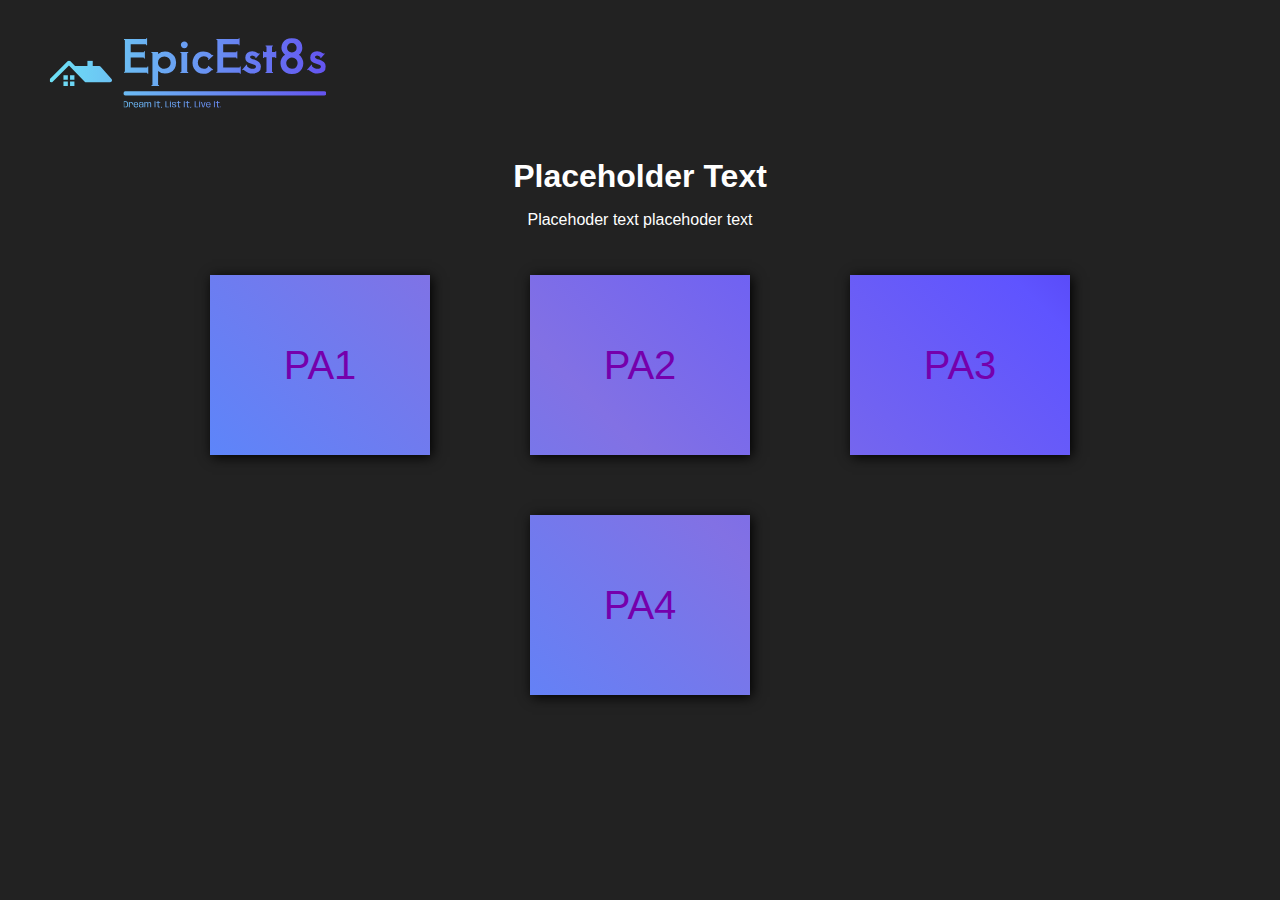
<file: index.html>
<!DOCTYPE html>
<html lang="en">
<head>
  <meta charset="UTF-8">
  <meta name="viewport" content="width=device-width, initial-scale=1.0">
  <link rel="stylesheet" href="css/index.css">
  <title>Home Sweet Home!</title>
</head>
<body>
  <div id="logo-container">
    <img id="logo" src="img/logo/logo-no-background.svg" alt="logo">
  </div>

  <div class="heading">
    <h1>Placeholder Text</h1>
    <p class="sub-heading">Placehoder text placehoder text</p>
  </div>

  <div id="content-container">
  
    <a href="COS216/PA1/">PA1</a>
    <a href="COS216/PA2/">PA2</a>
    <a href="Construction.html">PA3</a>
    <a href="Construction.html">PA4</a>
    <!-- <a href="">PA5</a> -->
    
  </div>
</body>
</html>
</file>
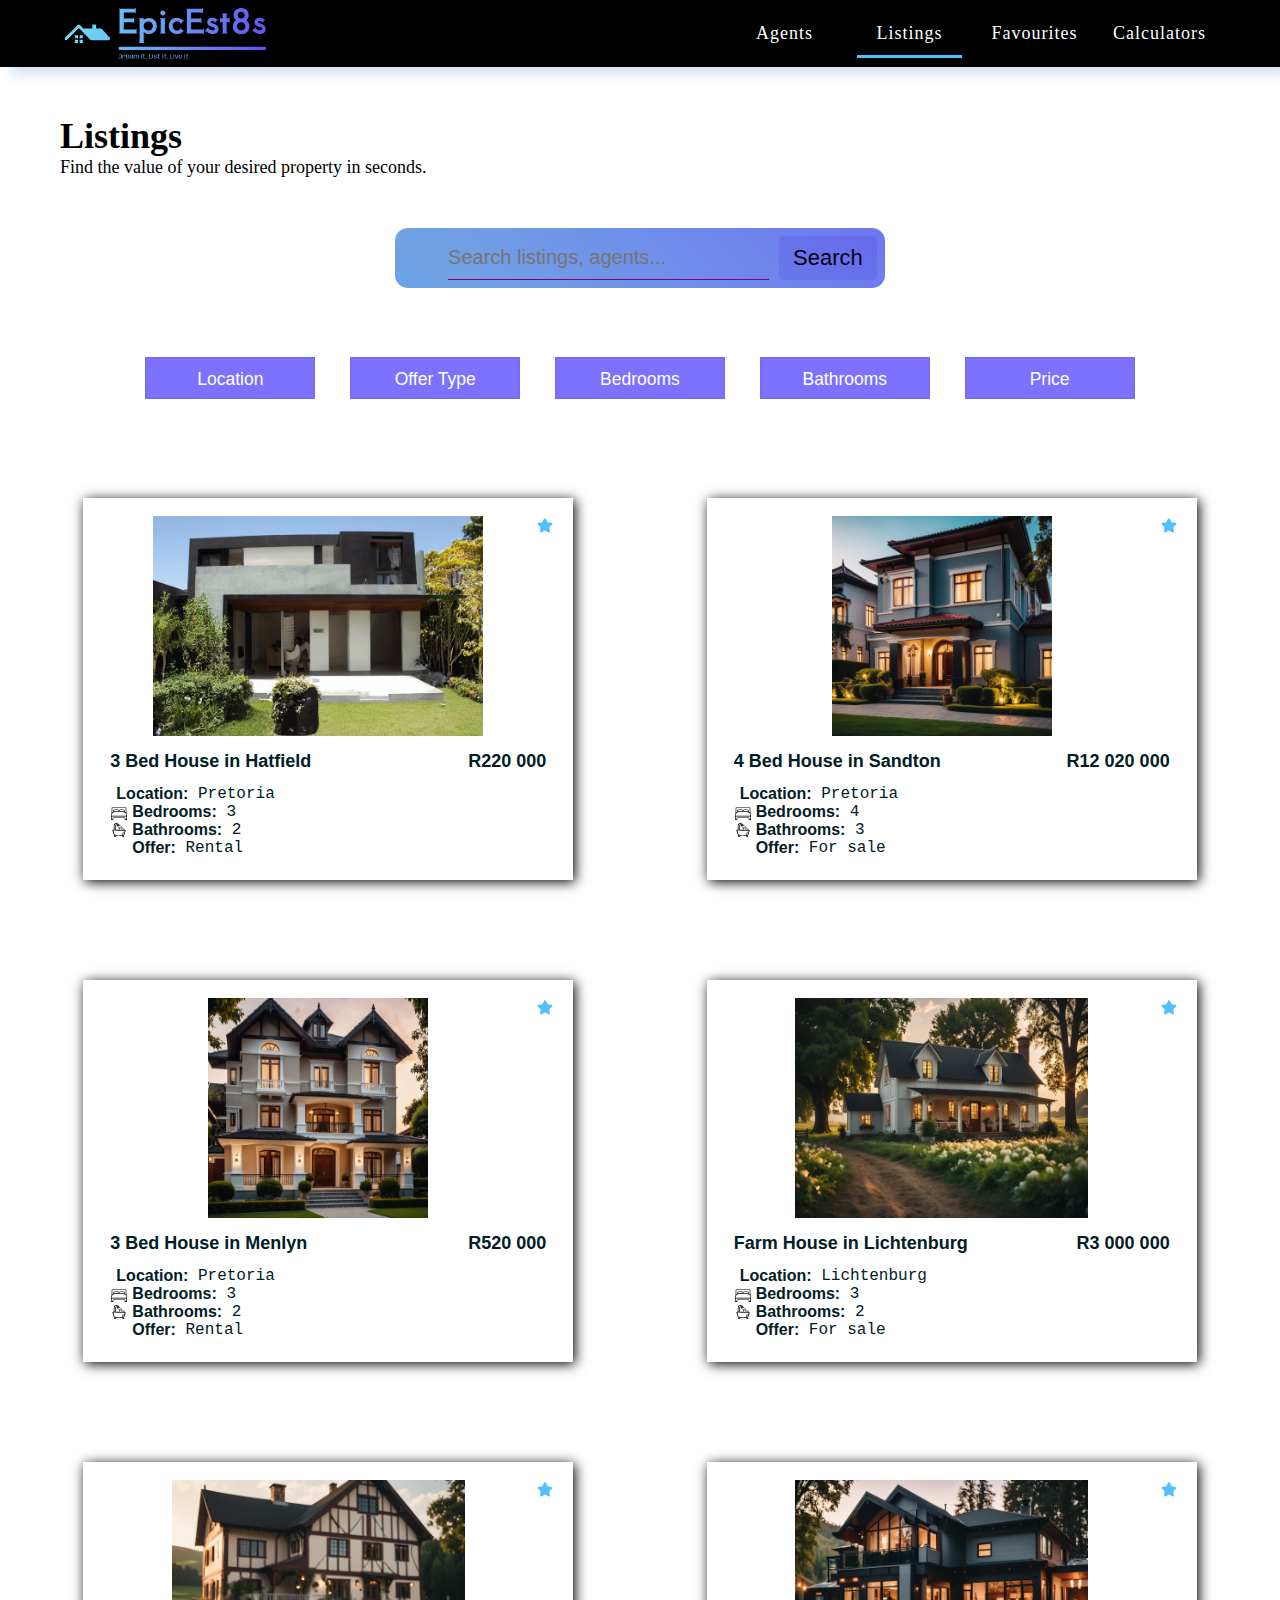
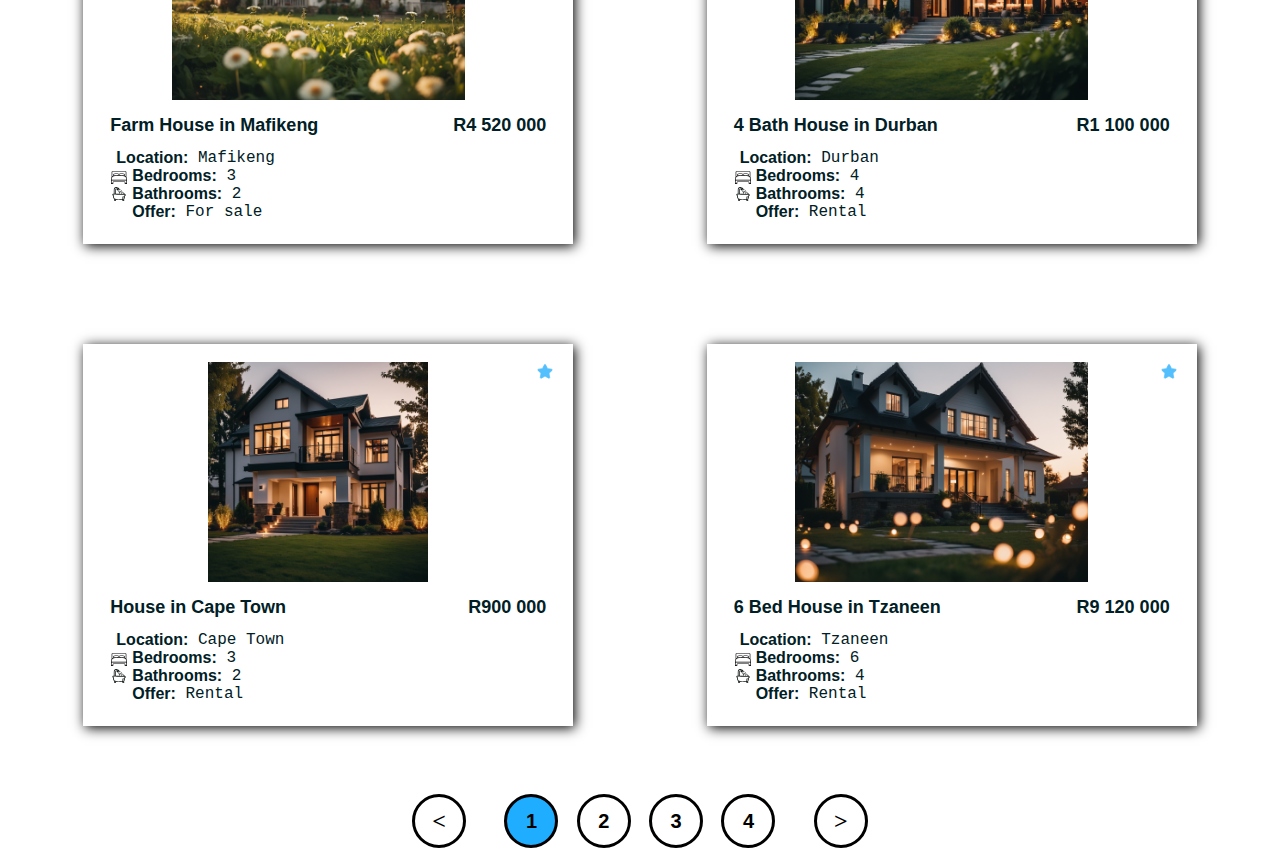
<file: COS216/PA1/index.html>
<!DOCTYPE html>
<html lang="en">
<head>
    <meta charset="UTF-8">
    <meta name="viewport" content="width=device-width, initial-scale=1.0">
    <script src="https://code.jquery.com/jquery-3.7.1.min.js" integrity="sha256-/JqT3SQfawRcv/BIHPThkBvs0OEvtFFmqPF/lYI/Cxo=" crossorigin="anonymous"></script>
    <link href="https://cdn.lineicons.com/4.0/lineicons.css" rel="stylesheet">
    <link rel="stylesheet" href="css/index.css">
    <title>Listings</title>
</head>
<body>
    <div class="header">
        
        <img id="logo-image" src="../../img/logo/logo-no-background.svg"></img>

        <div id="links-container">
            <a class="pages" href="agents.html">Agents</a>
            <a class="pages current" href="#">Listings</a>
            <a class="pages" href="favourites.html">Favourites</a>
            <a class="pages" href="calculators.html">Calculators</a>
        </div>

        <div class="nav-dropdown">
            <div class="nav-dropbtn">
                <i class="lni lni-menu"></i>
            </div>
          
          <div class="nav-dropdown-content ">
            <a class="pages" href="agents.html">Agents</a>
            <a class="pages" href="#">Listings</a>
            <a class="pages" href="favourites.html">Favourites</a>
            <a class="pages" href="calculators.html">Calculators</a>
          </div>
        </div>
    </div>

    <div id="welcome-text"> 
        <h1>Listings</h1>
        <p>
          Find the value of your desired property in seconds.
        </p>
    </div>

    <div id="search-container">
        <div id="search-icon"><i class="lni lni-search-alt"></i></div>
        <input id="search-bar" type="text" placeholder="Search listings, agents...">
        <input id="search-button" type="submit" value="Search">
    </div>

    <div id="filterbar-container">
        
        <div class="dropdown">
            <button class="dropdown-button">Location</button>
            <div class="dropdown-content" id="checkboxDropdown">
                <label class="checkbox"><input class="checkInput" type="checkbox" value="Pretoria"> Pretoria</label>
                <label class="checkbox"><input class="checkInput" type="checkbox" value="Johannesburg"> Johannesburg</label>
                <label class="checkbox"><input class="checkInput" type="checkbox" value="Sandton"> Sandton</label>
                <label class="checkbox"><input class="checkInput" type="checkbox" value="Rustenburg"> Rustenburg</label>
                <!-- Add more checkboxes as needed -->
            </div>
        </div>
    
        <div class="dropdown">
            <button id="make-filter-button" class="dropdown-button">Offer Type</button>
            <div class="dropdown-content" id="checkboxDropdown">
                <label class="checkbox"><input class="checkInput" type="checkbox" value="rent"> Rental</label>
                <label class="checkbox"><input class="checkInput" type="checkbox" value="sale"> For sale</label>
            </div>
        </div>

        <div class="dropdown">
            <button class="dropdown-button">Bedrooms</button>
            <div class="dropdown-content" id="checkboxDropdown">
                <div class="checkbox">
                    <input  type="range" id="bed-range">
                    <label for="bed-range">Max: 3</label>
                </div>                
            </div>
        </div>
    
        <div class="dropdown">
            <button class="dropdown-button">Bathrooms</button>
            <div class="dropdown-content" id="checkboxDropdown">
                <div class="checkbox">
                    <input  type="range" id="bath-range">
                    <label for="bath-range">Max: 4</label>
                </div>                
                <!-- Add more checkboxes as needed -->
            </div>
        </div>

        <div class="dropdown">
            <button class="dropdown-button">Price</button>
            <div class="dropdown-content" id="checkboxDropdown">
                <div class="checkbox">
                    <input  type="range" id="price-range">
                    <label for="price-range">Max: 90 000</label>
                </div>
                
                <!-- Add more checkboxes as needed -->
            </div>
        </div>
    </div>

    <div id="content-container">  
    
        <div class="property">
            <a class="property-anchor" href="view.html">
                <img class="favor-icon" src="img/icons/star.svg" alt="Favourite">
                <img src="img/property/0c879b2b-6e9c-485f-a02b-5ac208bef583.jpg" alt="" class="property-image">
                <div class="property-header">
                    <span class="property-name">3 Bed House in Hatfield</span>
                    <span class="property-price">R220  000</span>
                </div>
                <div class="property-info">
                    <div class="property-location">
                        <i class="lni lni-map-marker"></i><span class="property-info-headings">Location:</span> &nbsp;Pretoria
                    </div>
                    <div class="property-bedrooms">
                        <img class="info-icons" src="img/icons/bed.svg" alt="bed image"><span class="property-info-headings">Bedrooms:</span> &nbsp;3
                    </div>
                    <div class="property-bath">
                        <img class="info-icons" src="img/icons/shower.svg" alt="bed image"><span class="property-info-headings">Bathrooms:</span> &nbsp;2
                    </div>
                    <div class="property-bath">
                        <i class="lni lni-offer info-icons"></i><span class="property-info-headings">Offer:</span> &nbsp;Rental
                    </div>
                </div>
            </a>
            
        </div>
        
        <div class="property">
            <a class="property-anchor" href="view.html">
                <img class="favor-icon" src="img/icons/star.svg" alt="Favourite">
                <img src="img/property/double story ho 638268bb-81c1-4cd3-a023-02a978367f90.png" alt="" class="property-image">
                <div class="property-header">
                    <span class="property-name">4 Bed House in Sandton</span>
                    <span class="property-price">R12 020  000</span>
                </div>
                <div class="property-info">
                    <div class="property-location">
                        <i class="lni lni-map-marker"></i><span class="property-info-headings">Location:</span> &nbsp;Pretoria
                    </div>
                    <div class="property-bedrooms">
                        <img class="info-icons" src="img/icons/bed.svg" alt="bed image"><span class="property-info-headings">Bedrooms:</span> &nbsp;4
                    </div>
                    <div class="property-bath">
                        <img class="info-icons" src="img/icons/shower.svg" alt="bed image"><span class="property-info-headings">Bathrooms:</span> &nbsp;3
                    </div>
                    <div class="property-bath">
                        <i class="lni lni-offer info-icons"></i><span class="property-info-headings">Offer:</span> &nbsp;For sale
                    </div>
                </div>
            </a>
            
        </div>
        
        <div class="property">
            <a class="property-anchor" href="view.html">

                <img class="favor-icon" src="img/icons/star.svg" alt="Favourite">
                <img src="img/property/double story ho d92d3189-726c-480b-b655-1dfb239a8176.png" alt="" class="property-image">
                <div class="property-header">
                    <span class="property-name">3 Bed House in Menlyn</span>
                    <span class="property-price">R520  000</span>
                </div>
                <div class="property-info">
                        <div class="property-location">
                        <i class="lni lni-map-marker"></i><span class="property-info-headings">Location:</span> &nbsp;Pretoria
                    </div>
                    <div class="property-bedrooms">
                        <img class="info-icons" src="img/icons/bed.svg" alt="bed image"><span class="property-info-headings">Bedrooms:</span> &nbsp;3
                    </div>
                    <div class="property-bath">
                        <img class="info-icons" src="img/icons/shower.svg" alt="bed image"><span class="property-info-headings">Bathrooms:</span> &nbsp;2
                    </div>
                    <div class="property-bath">
                        <i class="lni lni-offer info-icons"></i><span class="property-info-headings">Offer:</span> &nbsp;Rental
                    </div>
                </div>
            </a>
            
        </div>
        
        <div class="property">
            <a class="property-anchor" href="view.html">
                <img class="favor-icon" src="img/icons/star.svg" alt="Favourite">
                <img src="img/property/farm house 17ee79fd-6665-49a4-9b31-1883b8199c2a.png" alt="" class="property-image">
                <div class="property-header">
                    <span class="property-name">Farm House in Lichtenburg</span>
                    <span class="property-price">R3 000  000</span>
                </div>
                <div class="property-info">
                    <div class="property-location">
                        <i class="lni lni-map-marker"></i><span class="property-info-headings">Location:</span> &nbsp;Lichtenburg
                    </div>
                    <div class="property-bedrooms">
                        <img class="info-icons" src="img/icons/bed.svg" alt="bed image"><span class="property-info-headings">Bedrooms:</span> &nbsp;3
                    </div>
                    <div class="property-bath">
                        <img class="info-icons" src="img/icons/shower.svg" alt="bed image"><span class="property-info-headings">Bathrooms:</span> &nbsp;2
                    </div>
                    <div class="property-bath">
                        <i class="lni lni-offer info-icons"></i><span class="property-info-headings">Offer:</span> &nbsp;For sale
                    </div>
                </div>
            </a>
            
        </div>
        
        <div class="property">
            <a class="property-anchor" href="view.html">
                <img class="favor-icon" src="img/icons/star.svg" alt="Favourite">
                <img src="img/property/farm house cacfbcd2-1c2f-40c5-b3d4-03581a8b2e97.png" alt="" class="property-image">
                <div class="property-header">
                    <span class="property-name">Farm House in Mafikeng</span>
                    <span class="property-price">R4 520  000</span>
                    
                </div>
                <div class="property-info">
                    <div class="property-location">
                        <i class="lni lni-map-marker"></i><span class="property-info-headings">Location:</span> &nbsp;Mafikeng
                    </div>
                    <div class="property-bedrooms">
                        <img class="info-icons" src="img/icons/bed.svg" alt="bed image"><span class="property-info-headings">Bedrooms:</span> &nbsp;3
                    </div>
                    <div class="property-bath">
                        <img class="info-icons" src="img/icons/shower.svg" alt="bed image"><span class="property-info-headings">Bathrooms:</span> &nbsp;2
                    </div>
                    <div class="property-bath">
                        <i class="lni lni-offer info-icons"></i><span class="property-info-headings">Offer:</span> &nbsp;For sale
                    </div>
                </div>
            </a>
            
        </div>
        
        <div class="property">
            <a class="property-anchor" href="view.html">
                <img class="favor-icon" src="img/icons/star.svg" alt="Favourite">
                <img src="img/property/modern house 1f89dd79-980e-467a-be8f-3d915c6e7fff.png" alt="" class="property-image">
                <div class="property-header">
                    <span class="property-name">4 Bath House in Durban</span>
                    <span class="property-price">R1 100  000</span>
                </div>
                <div class="property-info">
                    <div class="property-location">
                        <i class="lni lni-map-marker"></i><span class="property-info-headings">Location:</span> &nbsp;Durban
                    </div>
                    <div class="property-bedrooms">
                        <img class="info-icons" src="img/icons/bed.svg" alt="bed image"><span class="property-info-headings">Bedrooms:</span> &nbsp;4
                    </div>
                    <div class="property-bath">
                        <img class="info-icons" src="img/icons/shower.svg" alt="bed image"><span class="property-info-headings">Bathrooms:</span> &nbsp;4
                    </div>
                    <div class="property-bath">
                        <i class="lni lni-offer info-icons"></i><span class="property-info-headings">Offer:</span> &nbsp;Rental
                    </div>
                    
                </div>
        </a>
            
        </div>
        
        <div class="property">
            <a class="property-anchor" href="view.html">
                <img class="favor-icon" src="img/icons/star.svg" alt="Favourite">
                <img src="img/property/modern house 31905326-ba4e-4cf3-9524-43512d773d10.png" alt="" class="property-image">
                <div class="property-header">
                    <span class="property-name">House in Cape Town</span>
                    <span class="property-price">R900 000</span>
                </div>
                <div class="property-info">
                    <div class="property-location">
                        <i class="lni lni-map-marker"></i><span class="property-info-headings">Location:</span> &nbsp;Cape Town
                    </div>
                    <div class="property-bedrooms">
                        
                        <img class="info-icons" src="img/icons/bed.svg" alt="bed image"><span class="property-info-headings">Bedrooms:</span> &nbsp;3
                    </div>
                    <div class="property-bath">
                        <img class="info-icons" src="img/icons/shower.svg" alt="bed image"><span class="property-info-headings">Bathrooms:</span> &nbsp;2
                    </div>
                    <div class="property-bath">
                        <i class="lni lni-offer info-icons"></i><span class="property-info-headings">Offer:</span> &nbsp;Rental
                    </div>
                </div>
            </a>
            
        </div>

        <div class="property">
            <a class="property-anchor" href="view.html">

                <img class="favor-icon" src="img/icons/star.svg" alt="Favourite">
                <img src="img/property/modern house cf49786d-7e03-44ac-b669-1d2526611299.png" alt="" class="property-image">
                <div class="property-header">
                    <span class="property-name">6 Bed House in Tzaneen</span>
                    <span class="property-price">R9 120 000</span>
                </div>
                <div class="property-info">
                    <div class="property-location">
                        <i class="lni lni-map-marker"></i><span class="property-info-headings">Location:</span> &nbsp;Tzaneen
                    </div>
                    <div class="property-bedrooms">
                        <img class="info-icons" src="img/icons/bed.svg" alt="bed image"><span class="property-info-headings">Bedrooms:</span> &nbsp;6
                    </div>
                    <div class="property-bath">
                        <img class="info-icons" src="img/icons/shower.svg" alt="bed image"><span class="property-info-headings">Bathrooms:</span> &nbsp;4
                    </div>
                    <div class="property-bath">
                        <i class="lni lni-offer info-icons"></i><span class="property-info-headings">Offer:</span> &nbsp;Rental
                    </div>
                </div>
            </a>
            
        </div>
        
    </div>
    
    <div class="pages-container">
        <div id="prev-page-direct" class="page-direct">&lt</div>
        <div class="page-number current-page">1</div>
        <div class="page-number">2</div>
        <div class="page-number">3</div>
        <div class="page-number">4</div>
        <div id="next-page-direct" class="page-direct">&gt;</div>
    </div>

    <!-- <script src="js/header.js"></script> -->
    <!-- <script src="filterbar.js"></script> -->
</body>
</html>
</file>
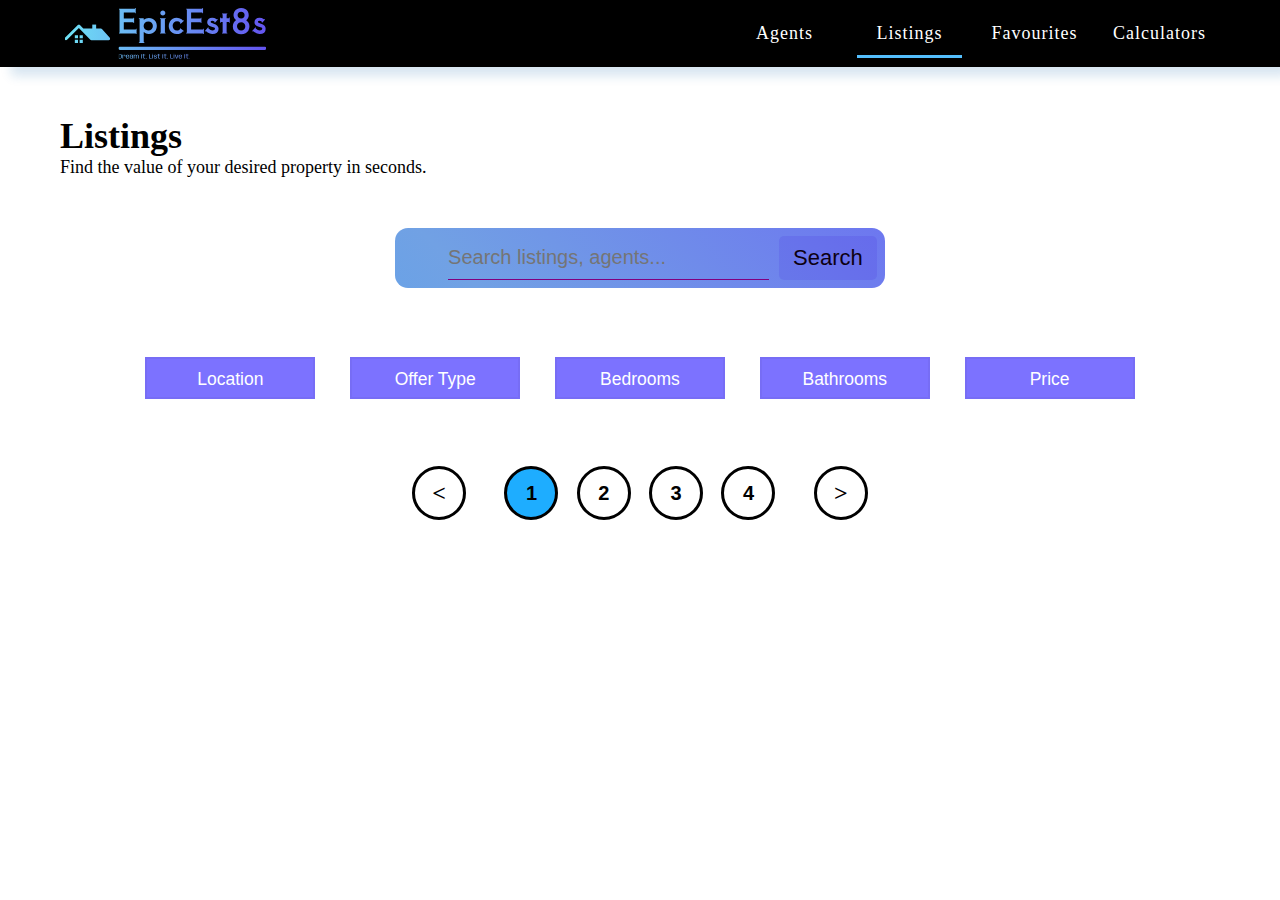
<file: COS216/PA2/index.html>
<!DOCTYPE html>
<html lang="en">
<head>
    <meta charset="UTF-8">
    <meta name="viewport" content="width=device-width, initial-scale=1.0">
    <script src="https://code.jquery.com/jquery-3.7.1.min.js" integrity="sha256-/JqT3SQfawRcv/BIHPThkBvs0OEvtFFmqPF/lYI/Cxo=" crossorigin="anonymous"></script>
    <link href="https://cdn.lineicons.com/4.0/lineicons.css" rel="stylesheet">
    <script src="https://code.jquery.com/jquery-3.7.1.min.js" integrity="sha256-/JqT3SQfawRcv/BIHPThkBvs0OEvtFFmqPF/lYI/Cxo=" crossorigin="anonymous"></script>
    <link rel="stylesheet" href="css/index.css">
    <title>Listings</title>
</head>
<body>
    <div class="header">
        
        <img id="logo-image" src="../../img/logo/logo-no-background.svg"></img>

        <div id="links-container">
            <a class="pages" href="agents.html">Agents</a>
            <a class="pages current" href="#">Listings</a>
            <a class="pages" href="favourites.html">Favourites</a>
            <a class="pages" href="calculators.html">Calculators</a>
        </div>

        <div class="nav-dropdown">
            <div class="nav-dropbtn">
                <i class="lni lni-menu"></i>
            </div>
          
          <div class="nav-dropdown-content ">
            <a class="pages" href="agents.html">Agents</a>
            <a class="pages" href="#">Listings</a>
            <a class="pages" href="favourites.html">Favourites</a>
            <a class="pages" href="calculators.html">Calculators</a>
          </div>
        </div>
    </div>

    <div id="welcome-text"> 
        <h1>Listings</h1>
        <p>
          Find the value of your desired property in seconds.
        </p>
    </div>

    <div id="search-container">
        <div id="search-icon"><i class="lni lni-search-alt"></i></div>
        <input id="search-bar" type="text" placeholder="Search listings, agents...">
        <input id="search-button" type="submit" value="Search">
    </div>

    <div id="filterbar-container">
        
        <div class="dropdown">
            <button class="dropdown-button">Location</button>
            <div class="dropdown-content" id="checkboxDropdown">
                <label class="checkbox"><input class="checkInput" type="checkbox" value="Pretoria"> Pretoria</label>
                <label class="checkbox"><input class="checkInput" type="checkbox" value="Johannesburg"> Johannesburg</label>
                <label class="checkbox"><input class="checkInput" type="checkbox" value="Sandton"> Sandton</label>
                <label class="checkbox"><input class="checkInput" type="checkbox" value="Rustenburg"> Rustenburg</label>
                <!-- Add more checkboxes as needed -->
            </div>
        </div>
    
        <div class="dropdown">
            <button id="make-filter-button" class="dropdown-button">Offer Type</button>
            <div class="dropdown-content" id="checkboxDropdown">
                <label class="checkbox"><input class="checkInput" type="checkbox" value="rent"> Rental</label>
                <label class="checkbox"><input class="checkInput" type="checkbox" value="sale"> For sale</label>
            </div>
        </div>

        <div class="dropdown">
            <button class="dropdown-button">Bedrooms</button>
            <div class="dropdown-content" id="checkboxDropdown">
                <div class="checkbox">
                    <input  type="range" id="bed-range">
                    <label for="bed-range">Max: 3</label>
                </div>                
            </div>
        </div>
    
        <div class="dropdown">
            <button class="dropdown-button">Bathrooms</button>
            <div class="dropdown-content" id="checkboxDropdown">
                <div class="checkbox">
                    <input  type="range" id="bath-range">
                    <label for="bath-range">Max: 4</label>
                </div>                
                <!-- Add more checkboxes as needed -->
            </div>
        </div>

        <div class="dropdown">
            <button class="dropdown-button">Price</button>
            <div class="dropdown-content" id="checkboxDropdown">
                <div class="checkbox">
                    <input  type="range" id="price-range">
                    <label for="price-range">Max: 90 000</label>
                </div>
                
                <!-- Add more checkboxes as needed -->
            </div>
        </div>
    </div>

    <div id="content-container">  
    
        <!-- <div class="property">
            <a class="property-anchor" href="view.html">
                <img class="favor-icon" src="img/icons/star.svg" alt="Favourite">
                <img src="img/property/0c879b2b-6e9c-485f-a02b-5ac208bef583.jpg" alt="" class="property-image">
                <div class="property-header">
                    <span class="property-name">3 Bed House in Hatfield</span>
                    <span class="property-price">R220  000</span>
                </div>
                <div class="property-info">
                    <div class="property-location">
                        <i class="lni lni-map-marker"></i><span class="property-info-headings">Location:</span> &nbsp;Pretoria
                    </div>
                    <div class="property-bedrooms">
                        <img class="info-icons" src="img/icons/bed.svg" alt="bed image"><span class="property-info-headings">Bedrooms:</span> &nbsp;3
                    </div>
                    <div class="property-bath">
                        <img class="info-icons" src="img/icons/shower.svg" alt="bed image"><span class="property-info-headings">Bathrooms:</span> &nbsp;2
                    </div>
                    <div class="property-bath">
                        <i class="lni lni-offer info-icons"></i><span class="property-info-headings">Offer:</span> &nbsp;Rental
                    </div>
                </div>
            </a>
            
        </div> -->
        
        <!-- <div class="property">
            <a class="property-anchor" href="view.html">
                <img class="favor-icon" src="img/icons/star.svg" alt="Favourite">
                <img src="img/property/double story ho 638268bb-81c1-4cd3-a023-02a978367f90.png" alt="" class="property-image">
                <div class="property-header">
                    <span class="property-name">4 Bed House in Sandton</span>
                    <span class="property-price">R12 020  000</span>
                </div>
                <div class="property-info">
                    <div class="property-location">
                        <i class="lni lni-map-marker"></i><span class="property-info-headings">Location:</span> &nbsp;Pretoria
                    </div>
                    <div class="property-bedrooms">
                        <img class="info-icons" src="img/icons/bed.svg" alt="bed image"><span class="property-info-headings">Bedrooms:</span> &nbsp;4
                    </div>
                    <div class="property-bath">
                        <img class="info-icons" src="img/icons/shower.svg" alt="bed image"><span class="property-info-headings">Bathrooms:</span> &nbsp;3
                    </div>
                    <div class="property-bath">
                        <i class="lni lni-offer info-icons"></i><span class="property-info-headings">Offer:</span> &nbsp;For sale
                    </div>
                </div>
            </a>
            
        </div> -->
        
        <!-- <div class="property">
            <a class="property-anchor" href="view.html">

                <img class="favor-icon" src="img/icons/star.svg" alt="Favourite">
                <img src="img/property/double story ho d92d3189-726c-480b-b655-1dfb239a8176.png" alt="" class="property-image">
                <div class="property-header">
                    <span class="property-name">3 Bed House in Menlyn</span>
                    <span class="property-price">R520  000</span>
                </div>
                <div class="property-info">
                        <div class="property-location">
                        <i class="lni lni-map-marker"></i><span class="property-info-headings">Location:</span> &nbsp;Pretoria
                    </div>
                    <div class="property-bedrooms">
                        <img class="info-icons" src="img/icons/bed.svg" alt="bed image"><span class="property-info-headings">Bedrooms:</span> &nbsp;3
                    </div>
                    <div class="property-bath">
                        <img class="info-icons" src="img/icons/shower.svg" alt="bed image"><span class="property-info-headings">Bathrooms:</span> &nbsp;2
                    </div>
                    <div class="property-bath">
                        <i class="lni lni-offer info-icons"></i><span class="property-info-headings">Offer:</span> &nbsp;Rental
                    </div>
                </div>
            </a>
             -->
        </div>
        
        <!-- <div class="property">
            <a class="property-anchor" href="view.html">
                <img class="favor-icon" src="img/icons/star.svg" alt="Favourite">
                <img src="img/property/farm house 17ee79fd-6665-49a4-9b31-1883b8199c2a.png" alt="" class="property-image">
                <div class="property-header">
                    <span class="property-name">Farm House in Lichtenburg</span>
                    <span class="property-price">R3 000  000</span>
                </div>
                <div class="property-info">
                    <div class="property-location">
                        <i class="lni lni-map-marker"></i><span class="property-info-headings">Location:</span> &nbsp;Lichtenburg
                    </div>
                    <div class="property-bedrooms">
                        <img class="info-icons" src="img/icons/bed.svg" alt="bed image"><span class="property-info-headings">Bedrooms:</span> &nbsp;3
                    </div>
                    <div class="property-bath">
                        <img class="info-icons" src="img/icons/shower.svg" alt="bed image"><span class="property-info-headings">Bathrooms:</span> &nbsp;2
                    </div>
                    <div class="property-bath">
                        <i class="lni lni-offer info-icons"></i><span class="property-info-headings">Offer:</span> &nbsp;For sale
                    </div>
                </div>
            </a>
            
        </div> -->
        
        <!-- <div class="property">
            <a class="property-anchor" href="view.html">
                <img class="favor-icon" src="img/icons/star.svg" alt="Favourite">
                <img src="img/property/farm house cacfbcd2-1c2f-40c5-b3d4-03581a8b2e97.png" alt="" class="property-image">
                <div class="property-header">
                    <span class="property-name">Farm House in Mafikeng</span>
                    <span class="property-price">R4 520  000</span>
                    
                </div>
                <div class="property-info">
                    <div class="property-location">
                        <i class="lni lni-map-marker"></i><span class="property-info-headings">Location:</span> &nbsp;Mafikeng
                    </div>
                    <div class="property-bedrooms">
                        <img class="info-icons" src="img/icons/bed.svg" alt="bed image"><span class="property-info-headings">Bedrooms:</span> &nbsp;3
                    </div>
                    <div class="property-bath">
                        <img class="info-icons" src="img/icons/shower.svg" alt="bed image"><span class="property-info-headings">Bathrooms:</span> &nbsp;2
                    </div>
                    <div class="property-bath">
                        <i class="lni lni-offer info-icons"></i><span class="property-info-headings">Offer:</span> &nbsp;For sale
                    </div>
                </div>
            </a>
             -->
        </div>
        
        <!-- <div class="property">
            <a class="property-anchor" href="view.html">
                <img class="favor-icon" src="img/icons/star.svg" alt="Favourite">
                <img src="img/property/modern house 1f89dd79-980e-467a-be8f-3d915c6e7fff.png" alt="" class="property-image">
                <div class="property-header">
                    <span class="property-name">4 Bath House in Durban</span>
                    <span class="property-price">R1 100  000</span>
                </div>
                <div class="property-info">
                    <div class="property-location">
                        <i class="lni lni-map-marker"></i><span class="property-info-headings">Location:</span> &nbsp;Durban
                    </div>
                    <div class="property-bedrooms">
                        <img class="info-icons" src="img/icons/bed.svg" alt="bed image"><span class="property-info-headings">Bedrooms:</span> &nbsp;4
                    </div>
                    <div class="property-bath">
                        <img class="info-icons" src="img/icons/shower.svg" alt="bed image"><span class="property-info-headings">Bathrooms:</span> &nbsp;4
                    </div>
                    <div class="property-bath">
                        <i class="lni lni-offer info-icons"></i><span class="property-info-headings">Offer:</span> &nbsp;Rental
                    </div>
                    
                </div>
        </a>
             -->
        </div>
        
        <!-- <div class="property">
            <a class="property-anchor" href="view.html">
                <img class="favor-icon" src="img/icons/star.svg" alt="Favourite">
                <img src="img/property/modern house 31905326-ba4e-4cf3-9524-43512d773d10.png" alt="" class="property-image">
                <div class="property-header">
                    <span class="property-name">House in Cape Town</span>
                    <span class="property-price">R900 000</span>
                </div>
                <div class="property-info">
                    <div class="property-location">
                        <i class="lni lni-map-marker"></i><span class="property-info-headings">Location:</span> &nbsp;Cape Town
                    </div>
                    <div class="property-bedrooms">
                        
                        <img class="info-icons" src="img/icons/bed.svg" alt="bed image"><span class="property-info-headings">Bedrooms:</span> &nbsp;3
                    </div>
                    <div class="property-bath">
                        <img class="info-icons" src="img/icons/shower.svg" alt="bed image"><span class="property-info-headings">Bathrooms:</span> &nbsp;2
                    </div>
                    <div class="property-bath">
                        <i class="lni lni-offer info-icons"></i><span class="property-info-headings">Offer:</span> &nbsp;Rental
                    </div>
                </div>
            </a>
             -->
        </div>

        <!-- <div class="property">
            <a class="property-anchor" href="view.html">

                <img class="favor-icon" src="img/icons/star.svg" alt="Favourite">
                <img src="img/property/modern house cf49786d-7e03-44ac-b669-1d2526611299.png" alt="" class="property-image">
                <div class="property-header">
                    <span class="property-name">6 Bed House in Tzaneen</span>
                    <span class="property-price">R9 120 000</span>
                </div>
                <div class="property-info">
                    <div class="property-location">
                        <i class="lni lni-map-marker"></i><span class="property-info-headings">Location:</span> &nbsp;Tzaneen
                    </div>
                    <div class="property-bedrooms">
                        <img class="info-icons" src="img/icons/bed.svg" alt="bed image"><span class="property-info-headings">Bedrooms:</span> &nbsp;6
                    </div>
                    <div class="property-bath">
                        <img class="info-icons" src="img/icons/shower.svg" alt="bed image"><span class="property-info-headings">Bathrooms:</span> &nbsp;4
                    </div>
                    <div class="property-bath">
                        <i class="lni lni-offer info-icons"></i><span class="property-info-headings">Offer:</span> &nbsp;Rental
                    </div>
                </div>
            </a>
             -->
        </div>
        
    </div>
    
    <div class="pages-container">
        <div id="prev-page-direct" class="page-direct">&lt</div>
        <div class="page-number current-page">1</div>
        <div class="page-number">2</div>
        <div class="page-number">3</div>
        <div class="page-number">4</div>
        <div id="next-page-direct" class="page-direct">&gt;</div>
    </div>

    <!-- <script src="js/header.js"></script> -->
    <script src="js/listings.js"></script>
</body>
</html>
</file>
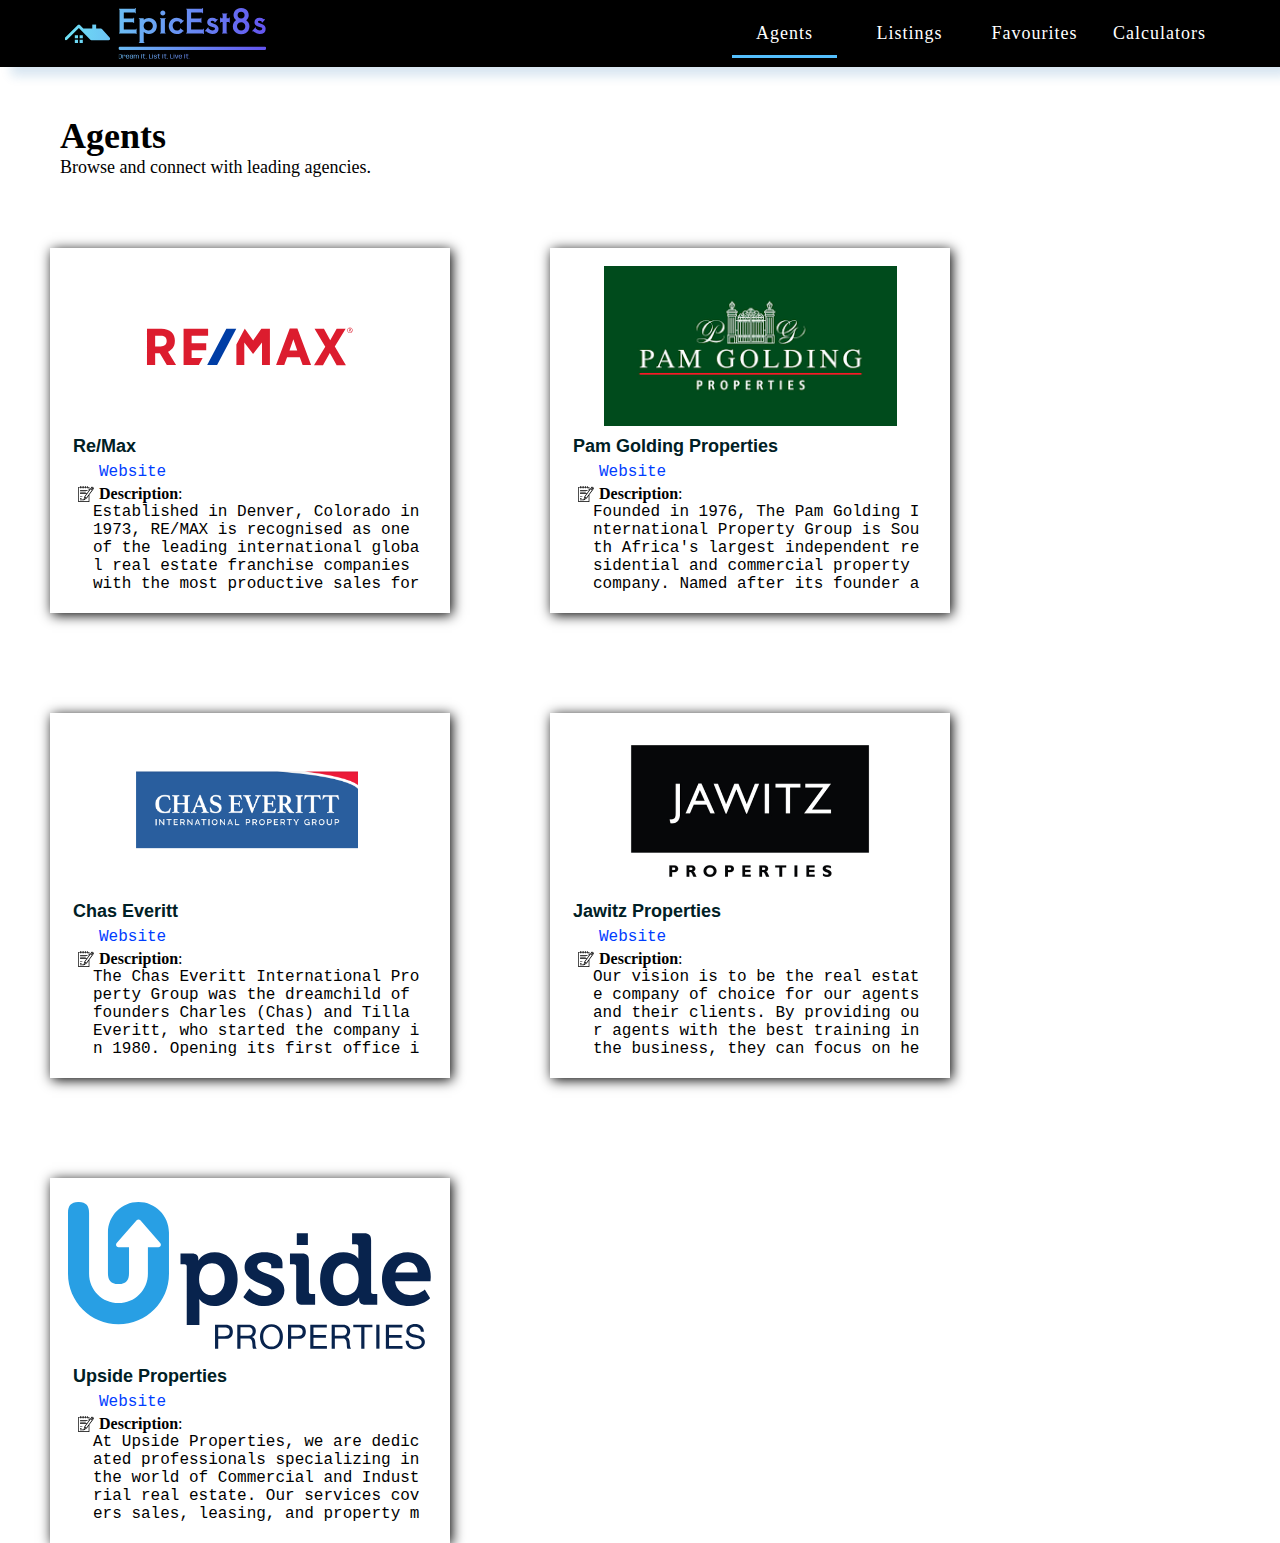
<file: COS216/PA1/agents.html>
<!DOCTYPE html>
<html lang="en">
<head>
    <meta charset="UTF-8">
    <meta name="viewport" content="width=device-width, initial-scale=1.0">
    <link href="https://cdn.lineicons.com/4.0/lineicons.css" rel="stylesheet">
    <link rel="stylesheet" href="css/agents.css">
    <title>Agents</title>
</head>
<body>
    <div class="header">
        <img id="logo-image" src="../../img/logo/logo-no-background.svg"></img>

        <div id="links-container">
            <a class="pages current" href="#">Agents</a>
            <a class="pages" href="index.html">Listings</a>
            <a class="pages" href="favourites.html">Favourites</a>
            <a class="pages" href="calculators.html">Calculators</a>
        </div>

        <div class="nav-dropdown">
            <div class="nav-dropbtn">
                <i class="lni lni-menu"></i>
            </div>
          
          <div class="nav-dropdown-content ">
            <a class="pages" href="#">Agents</a>
            <a class="pages" href="index.html">Listings</a>
            <a class="pages" href="favourites.html">Favourites</a>
            <a class="pages" href="calculators.html">Calculators</a>
          </div>
        </div>
    </div>

    <div id="welcome-text"> 
        <h1>Agents</h1>
        <p>
            Browse and connect with leading agencies.
        </p>
    </div>

    <div id="content-container">  
        <div class="agency">
            <img src="img/Agents/REMAX.svg" alt="" class="agency-image">
            <div class="agency-header">
                <span class="agency-name">Re/Max</span>
            </div>
            <div class="agency-info">
                
                <div class="agency-website"><i class="lni lni-world info-icons"></i><a class="agency-link" href="https://www.remax.co.za/">Website</a></div>
                <div class="agency-description">
                    <div class="description-heading"><img class="info-icons" src="img/icons/note.svg" alt="note icon"><b>Description</b>:</div> 
                    <div class="description-text"><p>Established in Denver, Colorado in 1973, RE/MAX is recognised as one of the leading international global real estate franchise companies with the most productive sales force in the industry. RE/MAX has over 120,000 agents operating in over 100 countries worldwide.

                        RE/MAX of Southern Africa, which was founded in 1994, is regarded as the pioneer of the RE/MAX international expansion as it was the first country franchise to be sold outside of North America. RE/MAX has over 2,400 agents operating from over 160 offices and licensed in 5 countries in Southern Africa</p></div>
                </div>
            </div>
            
        </div>
        
        <div class="agency">
            <img src="img/Agents/pam-golding-logo.png" alt="" class="agency-image">
            <div class="agency-header">
                <span class="agency-name">Pam Golding Properties</span>
            </div>
            <div class="agency-info">
                
                <div class="agency-website"><i class="lni lni-world info-icons"></i><a class="agency-link" href="https://www.pamgolding.co.za/">Website</a></div>
                <div class="agency-description">
                    <div class="description-heading"><img class="info-icons" src="img/icons/note.svg" alt="note icon"><b>Description</b>:</div> 
                    <div class="description-text"><p>Founded in 1976, The Pam Golding International Property Group is South Africa's largest independent residential and commercial property company.

                        Named after its founder and Life President Pam Golding, the Group has over 2,500 real estate professionals globally and operates in both the residential and commercial sectors, including game farms, wine farms, holiday rentals, long-term rentals, vacant land, hotels, golf estates, residential developments, auctions and offshore property investments.</p></div>
                </div>
            </div>
            
        </div>
        
        <div class="agency">
            <img src="img/Agents/0ff82c_e4a50c8ccab14fad93b1d887f091a706~mv2.png" alt="" class="agency-image">
            <div class="agency-header">
                <span class="agency-name">Chas Everitt</span>
            </div>
            <div class="agency-info">
                
                <div class="agency-website"><i class="lni lni-world info-icons"></i><a class="agency-link" href="https://www.chaseveritt.co.za/">Website</a></div>
                <div class="agency-description">
                    <div class="description-heading"><img class="info-icons" src="img/icons/note.svg" alt="note icon"><b>Description</b>:</div> 
                    <div class="description-text"><p>The Chas Everitt International Property Group was the dreamchild of founders Charles (Chas) and Tilla Everitt, who started the company in 1980. Opening its first office in Randburg, Gauteng, the organisation has since evolved into the Chas Everitt International Property Group. Ethics and values are integral to the company's DNA in this trustworthy family business.</p></div>
                </div>
            </div>
            
        </div>
        
        <div class="agency">
            <img src="img/Agents/Jawitz.png" alt="" class="agency-image">
            <div class="agency-header">
                <span class="agency-name">Jawitz Properties</span>
            </div>
            <div class="agency-info">
                
                <div class="agency-website"><i class="lni lni-world info-icons"></i><a class="agency-link" href="https://www.jawitz.co.za/">Website</a></div>
                <div class="agency-description">
                    <div class="description-heading"><img class="info-icons" src="img/icons/note.svg" alt="note icon"><b>Description</b>:</div> 
                    <div class="description-text"><p>Our vision is to be the real estate company of choice for our agents and their clients. By providing our agents with the best training in the business, they can focus on helping every client meet their property needs.</p></div>
                </div>
            </div>
            
        </div>
        
        <div class="agency">
            <img src="img/Agents/upside.svg" alt="" class="agency-image">
            <div class="agency-header">
                <span class="agency-name">Upside Properties</span>
            </div>
            <div class="agency-info">
                
                <div class="agency-website"><i class="lni lni-world info-icons"></i><a class="agency-link" href="https://www.upsideproperties.co.za/">Website</a></div>
                <div class="agency-description">
                    <div class="description-heading"><img class="info-icons" src="img/icons/note.svg" alt="note icon"><b>Description</b>:</div> 
                    <div class="description-text"><p>At Upside Properties, we are dedicated professionals specializing in the world of Commercial and Industrial real estate. Our services covers sales, leasing, and property management, all tailored to meet your unique needs.</p></div>
                </div>
            </div>
            
        </div>
        
            
        
    </div>
    

</body>
</html>
</file>
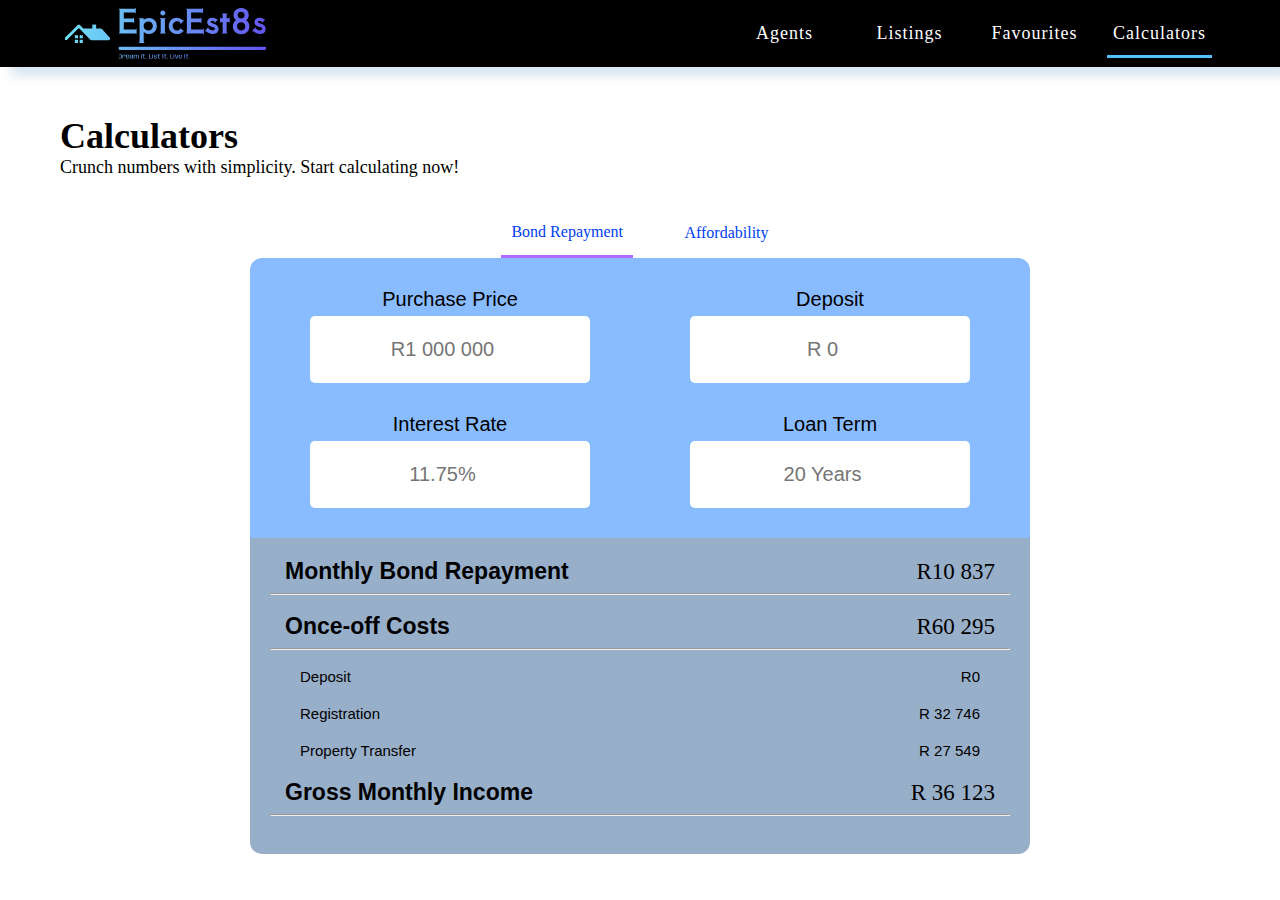
<file: COS216/PA1/calculators.html>
<!DOCTYPE html>
<html lang="en">
<head>
    <meta charset="UTF-8">
    <meta name="viewport" content="width=device-width, initial-scale=1.0">
    <link rel="stylesheet" href="css/calculators.css">
    <title>Calculators</title>
</head>
<body>
    <div class="header">
        <img id="logo-image" src="../../img/logo/logo-no-background.svg"></img>

        <div id="links-container">
            <a class="pages" href="agents.html">Agents</a>
            <a class="pages" href="index.html">Listings</a>
            <a class="pages" href="favourites.html">Favourites</a>
            <a class="pages current" href="#">Calculators</a>
        </div>

        <div class="nav-dropdown">
            <div class="nav-dropbtn">
                <i class="lni lni-menu"></i>
            </div>
          
          <div class="nav-dropdown-content ">
            <a class="pages" href="agents.html">Agents</a>
            <a class="pages" href="index.html">Listings</a>
            <a class="pages" href="favourites.html">Favourites</a>
            <a class="pages" href="#">Calculators</a>
          </div>
        </div>
    </div>

    <div id="welcome-text"> 
        <h1>Calculators</h1>
        <p>
            Crunch numbers with simplicity. Start calculating now!
        </p>
    </div>


    <div id="content-container">  
        <div class="calculator-selector">
            <span class="calculator-options" id="bond-option">
                Bond Repayment
            </span>
            <span class="calculator-options"id="Affordability">
                Affordability
            </span>
        </div>

        <div id="calculator">
            <div id="user-input-container">
                <form action="">
                    <div class="input-block">
                        <label class="input-label" for="purchase-price-input">Purchase Price</label>
                        <input class="user-input" type="number" id="purchase-price-input" placeholder="R1 000 000">
                    </div>
                    <div class="input-block">
                        <label class="input-label" for="deposit-input">Deposit</label>
                        <input class="user-input" type="number" id="deposit-input" placeholder="R 0">
                    </div>
                    <div class="input-block">
                        <label class="input-label" for="interest-input">Interest Rate</label>
                        <input class="user-input" type="number" id="interest-input" placeholder="11.75%">
                    </div>
                    <div class="input-block">
                        <label class="input-label" for="term-input">Loan Term</label>
                        <input class="user-input" type="number" id="term-input" placeholder="20 Years">
                    </div>
                </form>
            </div>

            <div id="calculator-results">
                <div class="result-heading-container">
                    <span class="result-heading">Monthly Bond Repayment</span> <span class="result-heading-value">R10 837</span>
                    <hr>
                </div>
                
                
                <div class="result-heading-container">
                    <span class="result-heading">Once-off Costs</span> <span class="result-heading-value">R60 295</span>
                    <hr>
                </div>

                <div class="subresult">
                    <span class="subresult-heading">Deposit</span><span class="subresult-heading-value">R0</span>
                </div>

                <div class="subresult">
                    <span class="subresult-heading">Registration</span><span class="subresult-heading-value">R 32 746</span>
                </div>

                <div class="subresult">
                    <span class="subresult-heading">Property Transfer</span><span class="subresult-heading-value">R 27 549</span>
                </div>

                <div class="result-heading-container">
                    <span class="result-heading">Gross Monthly Income</span> <span class="result-heading-value">R 36 123</span>
                    <hr>
                </div>
                        
            </div>
        </div>
    </div>
</body>
</html>
</file>
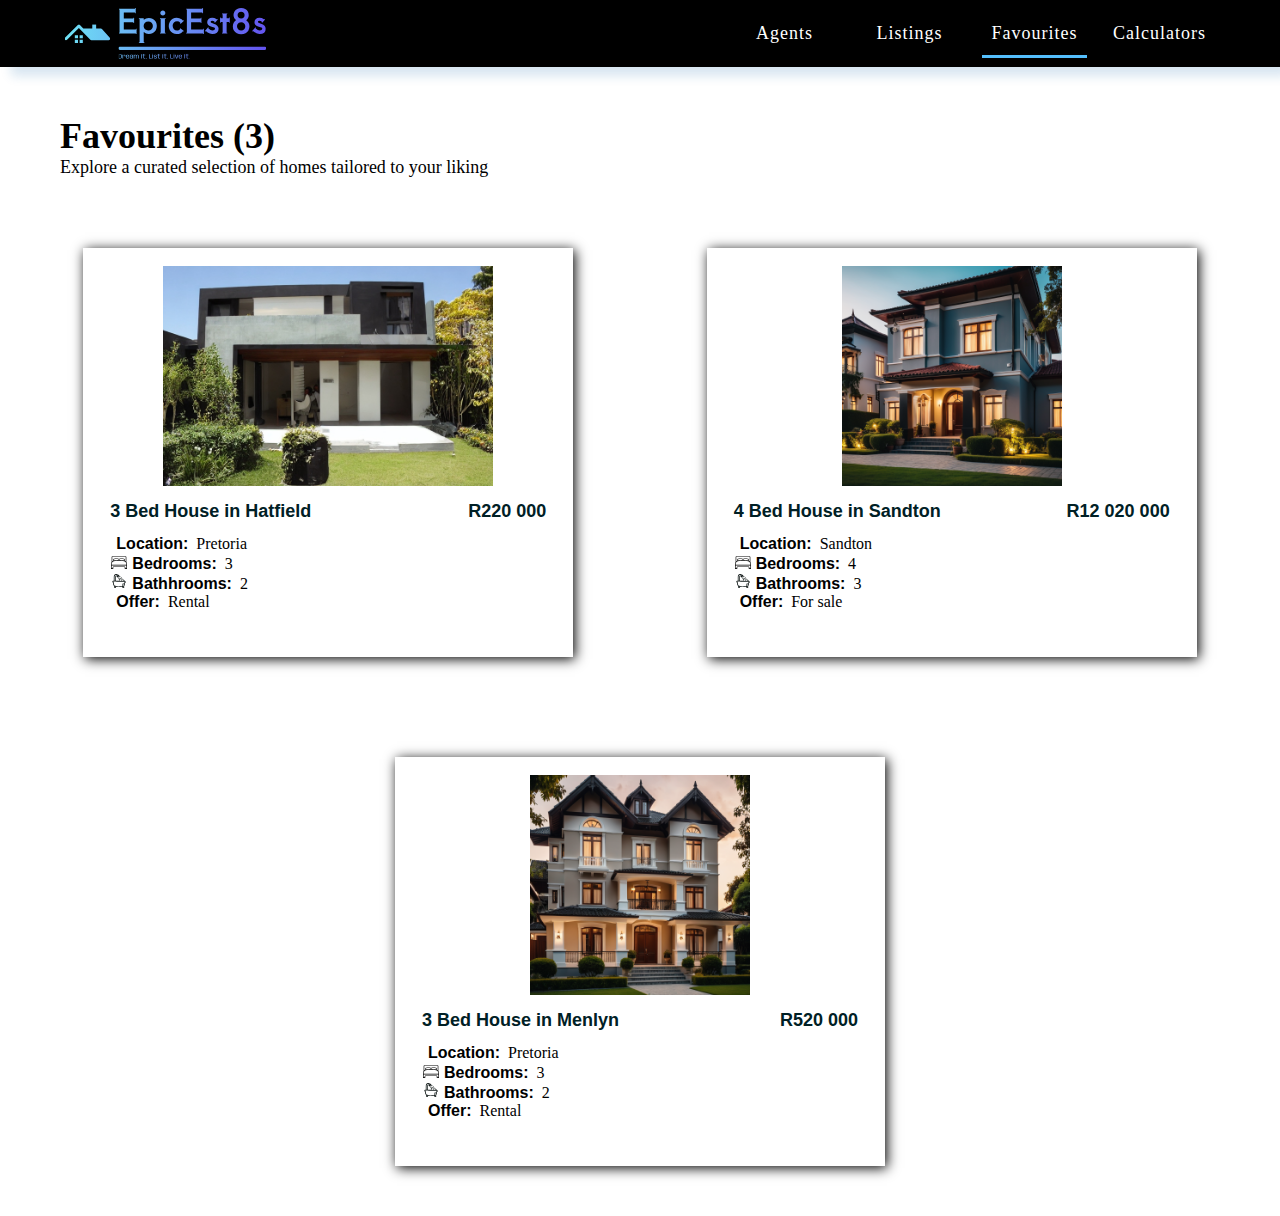
<file: COS216/PA1/favourites.html>
<!DOCTYPE html>
<html lang="en">
<head>
    <meta charset="UTF-8">
    <meta name="viewport" content="width=device-width, initial-scale=1.0">
    <link href="https://cdn.lineicons.com/4.0/lineicons.css" rel="stylesheet">
    <link rel="stylesheet" href="css/favourites.css">
    <title>Favourites</title>
</head>
<body>
    
    <div class="header">
        <img id="logo-image" src="../../img/logo/logo-no-background.svg"></img>

        <div id="links-container">
            <a class="pages" href="agents.html">Agents</a>
            <a class="pages" href="index.html">Listings</a>
            <a class="pages current" href="#">Favourites</a>
            <a class="pages" href="calculators.html">Calculators</a>
        </div>

        <div class="nav-dropdown">
            <div class="nav-dropbtn">
                <i class="lni lni-menu"></i>
            </div>
          
          <div class="nav-dropdown-content ">
            <a class="pages" href="agents.html">Agents</a>
            <a class="pages" href="index.html">Listings</a>
            <a class="pages" href="#">Favourites</a>
            <a class="pages" href="calculators.html">Calculators</a>
          </div>
        </div>
    </div>

    <div id="welcome-text"> 
        <h1>Favourites (3)</h1>
        <p>
            Explore a curated selection of homes tailored to your liking
        </p>
    </div>

    <div id="content-container">  
        <div class="property">
            <img src="img/property/0c879b2b-6e9c-485f-a02b-5ac208bef583.jpg" alt="" class="property-image">
            <div class="property-header">
                <span class="property-name">3 Bed House in Hatfield</span>
                <span class="property-price">R220 000</span>
            </div>
            <div class="property-info">
                <div class="property-location">
                    <i class="lni lni-map-marker"></i><span class="property-info-headings">Location:</span> &nbsp;Pretoria
                </div>
                <div class="property-bedrooms">
                    <img class="info-icons" src="img/icons/bed.svg" alt="bed image"><span class="property-info-headings">Bedrooms:</span> &nbsp;3
                </div>
                <div class="property-bath">
                    <img class="info-icons" src="img/icons/shower.svg" alt="bed image"><span class="property-info-headings">Bathhrooms:</span> &nbsp;2
                </div>
                <div class="property-bath">
                    <i class="lni lni-offer info-icons"></i><span class="property-info-headings">Offer:</span> &nbsp;Rental
                </div>
                <i class="lni lni-trash-can remove-icon"></i>
                <!-- <i class="lni lni-trash-can"></i> -->
            </div>
            
        </div>
        
        <div class="property">
            <img src="img/property/double story ho 638268bb-81c1-4cd3-a023-02a978367f90.png" alt="" class="property-image">
            <div class="property-header">
                <span class="property-name">4 Bed House in Sandton</span>
                <span class="property-price">R12 020 000</span>
            </div>
            <div class="property-info">
                <div class="property-location">
                    <i class="lni lni-map-marker"></i><span class="property-info-headings">Location:</span> &nbsp;Sandton
                </div>
                <div class="property-bedrooms">
                    <img class="info-icons" src="img/icons/bed.svg" alt="bed image"><span class="property-info-headings">Bedrooms:</span> &nbsp;4
                </div>
                <div class="property-bath">
                    <img class="info-icons" src="img/icons/shower.svg" alt="bed image"><span class="property-info-headings">Bathrooms:</span> &nbsp;3
                </div>
                <div class="property-bath">
                    <i class="lni lni-offer info-icons"></i><span class="property-info-headings">Offer:</span> &nbsp;For sale
                </div>
                <i class="lni lni-trash-can remove-icon"></i>
            </div>
            
        </div>
        
        <div class="property">
            <img src="img/property/double story ho d92d3189-726c-480b-b655-1dfb239a8176.png" alt="" class="property-image">
            <div class="property-header">
                <span class="property-name">3 Bed House in Menlyn</span>
                <span class="property-price">R520  000</span>
            </div>
            <div class="property-info">
                <div class="property-location">
                    <i class="lni lni-map-marker"></i><span class="property-info-headings">Location:</span> &nbsp;Pretoria
                </div>
                <div class="property-bedrooms">
                    <img class="info-icons" src="img/icons/bed.svg" alt="bed image"><span class="property-info-headings">Bedrooms:</span> &nbsp;3
                </div>
                <div class="property-bath">
                    <img class="info-icons" src="img/icons/shower.svg" alt="bed image"><span class="property-info-headings">Bathrooms:</span> &nbsp;2
                </div>
                <div class="property-bath">
                    <i class="lni lni-offer info-icons"></i><span class="property-info-headings">Offer:</span> &nbsp;Rental
                </div>
                <i class="lni lni-trash-can remove-icon"></i>
            </div>
            
        </div>
    </div>
    
    
</body>
</html>
</file>
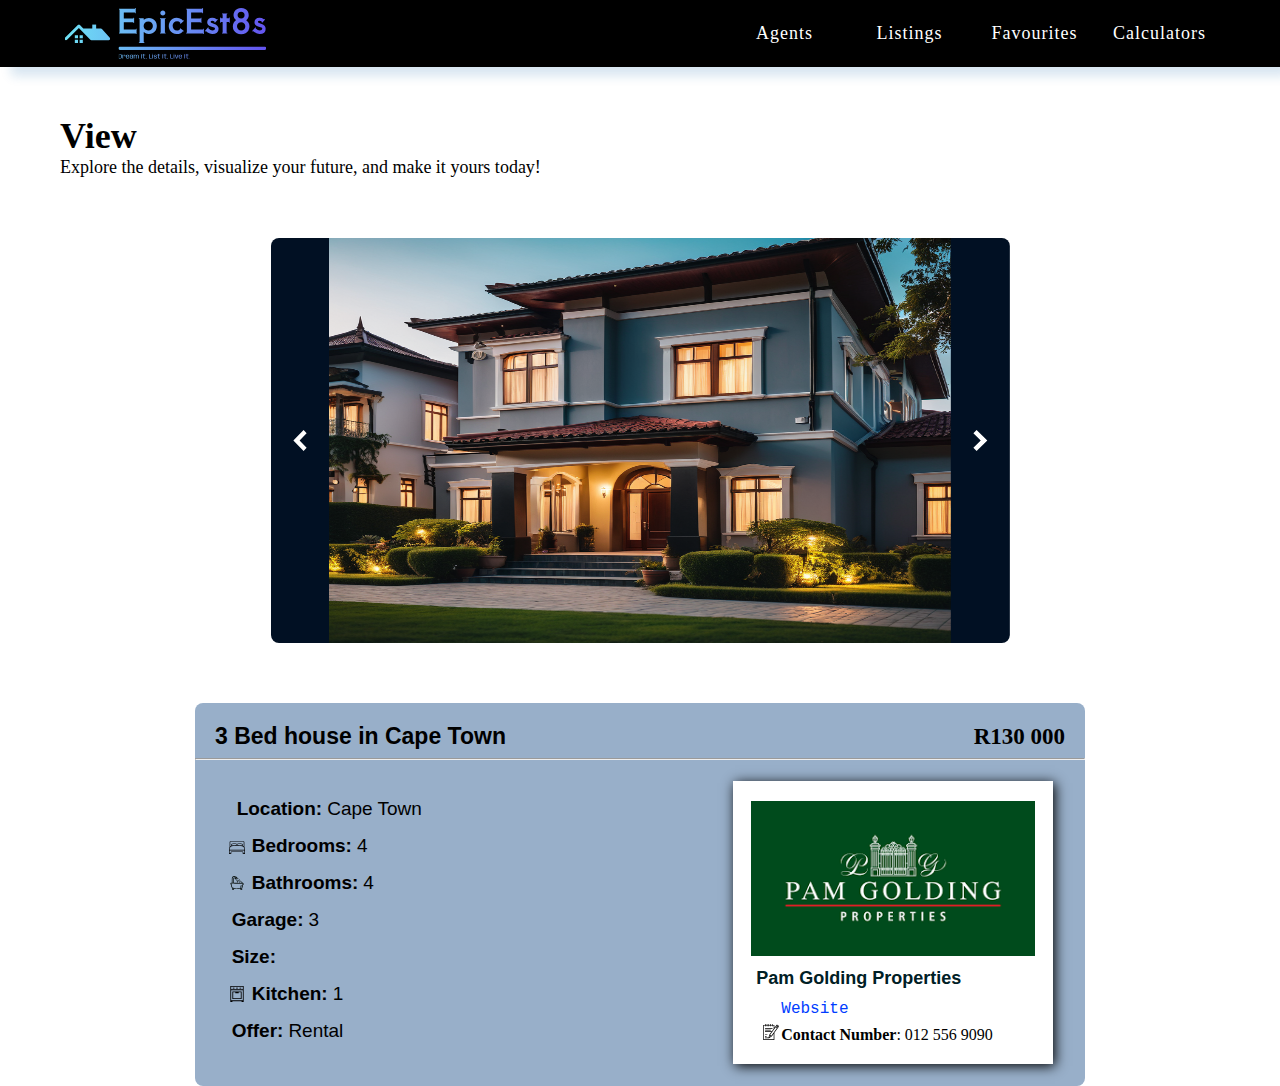
<file: COS216/PA1/view.html>
<!DOCTYPE html>
<html lang="en">
<head>
    <meta charset="UTF-8">
    <meta name="viewport" content="width=device-width, initial-scale=1.0">
    <link href="https://cdn.lineicons.com/4.0/lineicons.css" rel="stylesheet">
    <link rel="stylesheet" href="css/view.css">
    <title>View</title>
</head>
<body>
    <div class="header">
        <img id="logo-image" src="../../img/logo/logo-no-background.svg"></img>

        <div id="links-container">
            <a class="pages" href="agents.html">Agents</a>
            <a class="pages" href="index.html">Listings</a>
            <a class="pages" href="favourites.html">Favourites</a>
            <a class="pages" href="calculators.html">Calculators</a>
        </div>

        <div class="nav-dropdown">
            <div class="nav-dropbtn">
                <i class="lni lni-menu"></i>
            </div>
          
          <div class="nav-dropdown-content ">
            <a class="pages" href="agents.html">Agents</a>
            <a class="pages" href="index.html">Listings</a>
            <a class="pages" href="favourites.html">Favourites</a>
            <a class="pages" href="calculators.html">Calculators</a>
          </div>
        </div>
    </div>

    <div id="welcome-text"> 
        <h1>View</h1>
        <p>
            Explore the details, visualize your future, and make it yours today!
        </p>
    </div>

    <div id="carousel">
        <span class="carousel-direction" id="direction-left"><img class="direction-image" src="img/icons/left-arrow.svg" alt=""></span>
        <img class="carousel-image" src="img/property/double story ho 638268bb-81c1-4cd3-a023-02a978367f90.png" alt="">
        <span class="carousel-direction" id="direction-right"><img  class="direction-image" src="img/icons/left-arrow.svg" alt=""></span>
    </div>

    <div id="content-container">  
    
        <div class="result-heading-container">
            <span class="property-heading">3 Bed house in Cape Town</span> <span class="property-value">R130 000</span>
            <hr>
        </div>

        <div id="property-agent-info">
            <div id="property-info">
                <div class="property-details">
                    <i class="lni lni-map-marker"></i><span class="property-details-heading">Location:</span><span class="property-details-heading-value">Cape Town</span>
                </div>
    
                <div class="property-details">
                    <img class="info-icons" src="img/icons/bed.svg" alt="bed image"><span class="property-details-heading">Bedrooms:</span><span class="property-details-heading-value">4</span>
                </div>
    
                <div class="property-details">
                    <img class="info-icons" src="img/icons/shower.svg" alt="bed image"><span class="property-details-heading">Bathrooms:</span><span class="property-details-heading-value">4</span>
                </div>
                <div class="property-details">
                    <i class="lni lni-car-alt"></i><span class="property-details-heading">Garage:</span><span class="property-details-heading-value">3</span>
                </div>
                <div class="property-details">
                    <span class="property-details-heading">Size:</span><span class="property-details-heading-value"></span>
                </div>
                <div class="property-details">
                    <img class="info-icons" src="img/icons/stove.svg" alt="bed image"><span class="property-details-heading" >Kitchen:</span><span class="property-details-heading-value">1</span>
                </div>
                <div class="property-details">
                    <i class="lni lni-offer"></i><span class="property-details-heading" >Offer:</span><span class="property-details-heading-value">Rental</span>
                </div>
    
            </div>
            <div id="agents-info">
                <div class="agency">
                    <img src="img/Agents/pam-golding-logo.png" alt="" class="agency-image">
                    <div class="agency-header">
                        <span class="agency-name">Pam Golding Properties</span>
                    </div>
                    <div class="agency-info">
                        <div class="description" id="agency-website"><i class="lni lni-world info-icons"></i><a id="agency-link" href="https://www.pamgolding.co.za/">Website</a></div>
                        <div class="description"><img class="info-icons" src="img/icons/note.svg" alt="note icon"><b>Contact Number</b>: 012 556 9090</div> 
                        
                    </div>
                    
                </div>
            </div>

        </div>
        
    </div>
</body>
</html>
</file>
<file: css/index.css>
*{
   
    font-family: "Poppins", sans-serif;
}

html{
    height: 100%;
}

body{
    background-color: rgb(34, 34, 34);
}

h1{
    margin: 50px 0 0 0;
}

#logo-container{
    /* border: green 2px solid; */
    margin-top: 0;
    width: 100%;
    display: flex;
    align-items: center;
    justify-content: left;
    /* padding-left: 30px; */

}

#logo{
    width: 320px;
    height: 70px;
    /* border: red 2px solid; */
    object-fit: contain;
    margin: 30px 0 0 20px;
}

.heading{
    color: white;
    /* padding: 0 0 0 100px; */
    margin: auto;
    justify-content: center;
    text-align: center;
}

/* .sub-heading{
    margin-left: 60px;
} */

#content-container{
    margin: auto;
    width: 100%;
    height: 420px;
    /* border: 2px solid lime; */
    display: flex;
    flex-wrap: wrap;
    justify-content: center;
    align-items: center;
}


a{
    text-decoration: none;
    height: 180px;
    width: 220px;
    /* border: 2px rgba(0, 0, 0, 0.836) solid; */
    margin: 30px 50px;
    display: flex;
    justify-content: center;
    align-items: center;
    font-size: 40px;
    box-shadow: 2px 2px 12px  rgb(0, 0, 0);
    color: rgb(117, 0, 172);
    transition: all 0.3s ;
    /* background-color:  rgb(0, 0, 0); */
    background:  fixed linear-gradient(45deg,rgba(84, 192, 255, 0.76),rgb(84, 138, 255),rgb(130, 113, 228),rgb(95, 84, 255),rgba(55, 0, 255, 0.753));
}

a:hover{
    scale: 1.1;
    cursor: pointer;
}
</file>
<file: COS216/PA1/css/index.css>
@import url(header.css);

#search-container{
    height: 60px;
    width: 490px;
    min-width: 300px;
    border: none;
    border-radius: 13px;
    padding: 8px;
    margin: 50px auto 0;
    margin-top: 50px;
    display: flex;
    justify-content: center;
    align-items: center;
    /* background-color: var(--primary-theme); */
    background: fixed linear-gradient(45deg,rgb(30, 173, 255),rgb(113, 161, 228),rgba(55, 0, 255, 0.753));
}

#search-icon{
    width: 44px;
    height: 100%;
    /* border: 1px solid green; */
    display: flex;
    justify-content: center;
    align-items: center;
}

.lni-search-alt{
    font-size: 26px;
    /* color: var(pr); */
}

#search-bar{
    width: 400px;
    height: 100%;
    margin: 0 10px;
    padding: 5px 8px 5px 0;
    font-size: 20px;
    border: none;
    background-color: transparent;
    color: #dae6ff;
    border-bottom: 1px solid purple;
    outline: none;
    caret-color: rgb(255, 255, 255);
}

#search-button{
    float: right;
    width: 120px;
    height: 100%;
    font-size: 22px;
    border: none;
    /* background-color: var(--secondary-theme); */
    background-color: rgba(46, 0, 213, 0.104);
    color: rgb(13, 0, 18);
    border-radius: 5px;
    cursor: pointer;
}

#search-button:hover{
    background-color: rgba(78, 0, 194, 0.167)
}

#filterbar-container{
    width: 80%;
    height: 100px;
    /* border:red solid; */
    display: flex;
    margin: 40px auto 0;
    justify-content: space-around;
    align-items: center;
}

/* Style for the dropdown container */

.dropdown-content::-webkit-scrollbar{
    width: 0px;
}

.dropdown-content::-webkit-scrollbar-thumb{
    background: rgba(0, 0, 0, 0.116);
    border-radius: 19px;
}

.dropdown-content::-webkit-scrollbar-thumb:hover{
    background: rgba(0, 0, 0, 0.301);

}

.dropdown-content::-webkit-scrollbar-track{
    display: none;
}

.dropdown {
    position: relative;
    display: inline-block;
    width: 170px;
    z-index: 998;
    /* margin: 15px; */
}

.dropdown-index{
    z-index: -1;
}

/* Style for the dropdown button */
.dropdown-button {
    padding: 10px;
    background: rgb(124, 114, 255);
    backdrop-filter: blur(15px);
    color: #fff;
    border: rgba(0, 0, 0, 0.041) solid 2px;
    cursor: pointer;
    width: 100%;
    height: 42px;
    min-width: fit-content;
    font-size: 17.5px;
}

.dropdown-button:hover {
    background: rgb(59, 45, 252);
    
}

/* Style for the dropdown content */
.dropdown-content {
    width: 100%;
    display: none;
    position: absolute;
    max-height: 450px;
    color: white;
    box-shadow: 0 8px 16px rgba(29, 29, 29, 0.2);
    text-align: center;
    overflow-y: scroll;
}

.dropdown:hover .dropdown-content{
    display: block;
}


#make-filter-button + .dropdown-content::-webkit-scrollbar{
    width: 10px;
}

/* Style for the checkboxes */
.checkbox {
    text-align: left;
    /* padding: 5px; */
    padding: 10px;
    margin-bottom: 8px;
    display: block;
    border-bottom: #474141ad thin solid;
    margin: 0;
    background-color: #474141c2;
    width: 100%;
}

.checkbox:hover{
    /* background-color: #474141c9; */
    background: rgba(0, 0, 0, 0.445);
    
}

#checkInput:checked {
    margin-right: 10px;
    background: rgba(0, 0, 0, 0.445);
}

#content-container{
    margin: auto;
    margin-top: 20px;
    width: 100%;
    /* height: 2080px; */
    /* border: 2px solid lime; */
    display: flex;
    flex-wrap: wrap;
    justify-content: space-evenly;
    align-items: center;
    /* padding-bottom: 50px; */
}

.property-anchor{
    display: block;
    text-decoration: none;
    color: #002025;
}

.property{
    /* border: 2px red solid; */
    height: 382px;
    width: 490px;
    box-shadow: 2px 2px 12px black;
    padding: 18px;
    margin: 50px;
    transition: all 0.5s;
    
}

.property:hover{
    scale: 1.04;
    cursor: pointer;
}

.favor-icon{
    height: 20px;
    width: 20px;
    float: right;
    display: block;
    margin-bottom: 5px;
}

.property-image{
    width: 380px;
    height: 220px;
    object-fit: contain;
    /* border: black 2px solid; */
    display: block;
    /* margin: auto; */
    margin: 0 auto 10px;
}

.property-header{
    display: block;
    /* border: solid blue; */
    height: 30px;
    margin: 9px;
}

.property-name{
    float: left;
}

.property-price{
    float: right;
}

.property-name, .property-price {
    font-weight: 900;
    font-size: 18px;
    color: #002025;
    display: flex;
    align-items: center;
    height: 30px;
    font-family: Arial, Helvetica, sans-serif;
    /* font-family: 'Courier New', Courier, monospace; */
}


.property-info{
    display: block;
    padding: 0 10px;
    font-family: 'Courier New', Courier, monospace;
}

.lni-map-marker{
    margin-right: 5px;
}
.property-location, .property-bedrooms, .property-bath{
    display: flex;
    align-items: center;
}

.info-icons{
    width: 16px;
    height: 16px;
    margin-right: 5px;
    /* color: aqua; */
}

.property-info-headings{
    font-family: Verdana, Geneva, Tahoma, sans-serif;
    font-weight: 600;
}

.submit-buttons-container{
    /* display: flex; */
    align-items: center;
    /* border: green solid; */
    padding: 16px 5px 0px ;
    height: 60px;
    
}

.submit-button{
    width: 130px;
    height: 100%;
    /* border: red solid; */
    margin: 0 8%;
    font-size: 26px;
    background-color: #5e83ff;
    border: none;
    cursor: pointer;
}

.submit-button:hover{
    background-color: rgb(84, 117, 226);
}

.rent-button{
    float: right;
}

.pages-container{
    height: 70px;
    width: 490px;
    min-width: 300px;
    border: none;
    border-radius: 19px;
    padding: 8px;
    margin: 10px auto;
    display: flex;
    justify-content: space-around;
    /* align-items: center; */
    /* background-color: var(--primary-theme); */
    /* background: fixed linear-gradient(45deg,rgb(30, 173, 255),rgb(113, 161, 228),rgba(55, 0, 255, 0.753)); */
}

.page-direct{
    border: rgb(0, 0, 0) solid;
    width: 54px;
    height: 100%;
    display: flex;
    justify-content: center;
    align-items: center;
    font-size: 24px;
    border-radius: 50%;
    font-weight: 900;
}

#prev-page-direct{
    margin: 0 20px 0 0;
}

#next-page-direct{
    margin: 0 0 0 20px;
}

.page-number{
    width: 54px;
    height: 100%;
    display: flex;
    justify-content: center;
    align-items: center;
    font-size: 20px;
    border:rgb(0, 0, 0) solid;
    border-radius: 50%;
    font-family: 'Franklin Gothic Medium', 'Arial Narrow', Arial, sans-serif;
    font-weight: 600;
}

.current-page{
    color: rgb(0, 0, 0);
    background-color: rgb(30, 173, 255);
    border: rgb(0, 0, 0) solid;
}

@media only screen and (max-width: 1179px) {

    #content-container{
        height: 4175px
    }
    
}
</file>
<file: COS216/PA2/css/index.css>
@import url(header.css);

.property-name::-webkit-scrollbar{
    height: 4px;
    background-color: transparent;
}

.property-name::-webkit-scrollbar-thumb{
    /* background: var(--rgb(177, 108, 255)); */
    background: rgb(147, 233, 255);
    /* border-radius: 5px; */
}

.property-name::-webkit-scrollbar-thumb:hover{
    /* background: rgba(0, 0, 0, 0.562); */
    background: rgba(92, 170, 214, 0.84);
    
}

.property-name::-webkit-scrollbar-track{
    /* width: 3px; */
    /* background: rgba(87, 55, 55, 0.486) */
    /* background: rgb(149, 118, 105); */
    background: rgba(172, 229, 255, 0.29);
    /* background: rgba(85, 46, 36, 0.521); */
}

#search-container{
    height: 60px;
    width: 490px;
    min-width: 300px;
    border: none;
    border-radius: 13px;
    padding: 8px;
    margin: 50px auto 0;
    margin-top: 50px;
    display: flex;
    justify-content: center;
    align-items: center;
    /* background-color: var(--primary-theme); */
    background: fixed linear-gradient(45deg,rgb(30, 173, 255),rgb(113, 161, 228),rgba(55, 0, 255, 0.753));
}

#search-icon{
    width: 44px;
    height: 100%;
    /* border: 1px solid green; */
    display: flex;
    justify-content: center;
    align-items: center;
}

.lni-search-alt{
    font-size: 26px;
    /* color: var(pr); */
}

#search-bar{
    width: 400px;
    height: 100%;
    margin: 0 10px;
    padding: 5px 8px 5px 0;
    font-size: 20px;
    border: none;
    background-color: transparent;
    color: #dae6ff;
    border-bottom: 1px solid purple;
    outline: none;
    caret-color: rgb(255, 255, 255);
}

#search-button{
    float: right;
    width: 120px;
    height: 100%;
    font-size: 22px;
    border: none;
    /* background-color: var(--secondary-theme); */
    background-color: rgba(46, 0, 213, 0.104);
    color: rgb(13, 0, 18);
    border-radius: 5px;
    cursor: pointer;
}

#search-button:hover{
    background-color: rgba(78, 0, 194, 0.167)
}

#filterbar-container{
    width: 80%;
    height: 100px;
    /* border:red solid; */
    display: flex;
    margin: 40px auto 0;
    justify-content: space-around;
    align-items: center;
}

/* Style for the dropdown container */

.dropdown-content::-webkit-scrollbar{
    width: 0px;
}

.dropdown-content::-webkit-scrollbar-thumb{
    background: rgba(0, 0, 0, 0.116);
    border-radius: 19px;
}

.dropdown-content::-webkit-scrollbar-thumb:hover{
    background: rgba(0, 0, 0, 0.301);

}

.dropdown-content::-webkit-scrollbar-track{
    display: none;
}

.dropdown {
    position: relative;
    display: inline-block;
    width: 170px;
    z-index: 998;
    /* margin: 15px; */
}

.dropdown-index{
    z-index: -1;
}

/* Style for the dropdown button */
.dropdown-button {
    padding: 10px;
    background: rgb(124, 114, 255);
    backdrop-filter: blur(15px);
    color: #fff;
    border: rgba(0, 0, 0, 0.041) solid 2px;
    cursor: pointer;
    width: 100%;
    height: 42px;
    min-width: fit-content;
    font-size: 17.5px;
}

.dropdown-button:hover {
    background: rgb(59, 45, 252);
    
}

/* Style for the dropdown content */
.dropdown-content {
    width: 100%;
    display: none;
    position: absolute;
    max-height: 450px;
    color: white;
    box-shadow: 0 8px 16px rgba(29, 29, 29, 0.2);
    text-align: center;
    overflow-y: scroll;
}

.dropdown:hover .dropdown-content{
    display: block;
}


#make-filter-button + .dropdown-content::-webkit-scrollbar{
    width: 10px;
}

/* Style for the checkboxes */
.checkbox {
    text-align: left;
    /* padding: 5px; */
    padding: 10px;
    margin-bottom: 8px;
    display: block;
    border-bottom: #474141ad thin solid;
    margin: 0;
    background-color: #474141c2;
    width: 100%;
}

.checkbox:hover{
    /* background-color: #474141c9; */
    background: rgba(0, 0, 0, 0.445);
    
}

#checkInput:checked {
    margin-right: 10px;
    background: rgba(0, 0, 0, 0.445);
}

#content-container{
    margin: auto;
    margin-top: 20px;
    width: 100%;
    /* height: 2080px; */
    /* border: 2px solid lime; */
    display: flex;
    flex-wrap: wrap;
    justify-content: space-evenly;
    align-items: center;
    /* padding-bottom: 50px; */
}

.property-anchor{
    display: block;
    text-decoration: none;
    color: #002025;
}

.property{
    /* border: 2px red solid; */
    height: 382px;
    width: 490px;
    box-shadow: 2px 2px 12px black;
    padding: 18px;
    margin: 50px;
    transition: all 0.5s;
    
}

.property:hover{
    scale: 1.04;
    cursor: pointer;
}

.favor-icon{
    height: 20px;
    width: 20px;
    float: right;
    display: block;
    margin-bottom: 5px;
}

.property-image{
    width: 380px;
    height: 220px;
    object-fit: contain;
    /* border: black 2px solid; */
    display: block;
    /* margin: auto; */
    margin: 0 auto 10px;
}

.property-header{
    display: block;
    /* border: solid blue; */
    height: 30px;
    margin: 9px;
}

.property-name{
    float: left;
    max-width: 243px;
    overflow-x: auto;
    overflow-y: hidden;
    white-space: nowrap;
}

.property-price{
    float: right;
}

.property-name, .property-price {
    font-weight: 900;
    font-size: 18px;
    color: #002025;
    display: flex;
    align-items: center;
    height: 30px;
    font-family: Arial, Helvetica, sans-serif;
    /* font-family: 'Courier New', Courier, monospace; */
}


.property-info{
    display: block;
    padding: 0 10px;
    font-family: 'Courier New', Courier, monospace;
}

.lni-map-marker{
    margin-right: 5px;
}
.property-location, .property-bedrooms, .property-bath{
    display: flex;
    align-items: center;
}

.info-icons{
    width: 16px;
    height: 16px;
    margin-right: 5px;
    /* color: aqua; */
}

.property-info-headings{
    font-family: Verdana, Geneva, Tahoma, sans-serif;
    font-weight: 600;
}

.submit-buttons-container{
    /* display: flex; */
    align-items: center;
    /* border: green solid; */
    padding: 16px 5px 0px ;
    height: 60px;
    
}

.submit-button{
    width: 130px;
    height: 100%;
    /* border: red solid; */
    margin: 0 8%;
    font-size: 26px;
    background-color: #5e83ff;
    border: none;
    cursor: pointer;
}

.submit-button:hover{
    background-color: rgb(84, 117, 226);
}

.rent-button{
    float: right;
}

.pages-container{
    height: 70px;
    width: 490px;
    min-width: 300px;
    border: none;
    border-radius: 19px;
    padding: 8px;
    margin: 10px auto;
    display: flex;
    justify-content: space-around;
    /* align-items: center; */
    /* background-color: var(--primary-theme); */
    /* background: fixed linear-gradient(45deg,rgb(30, 173, 255),rgb(113, 161, 228),rgba(55, 0, 255, 0.753)); */
}

.page-direct{
    border: rgb(0, 0, 0) solid;
    width: 54px;
    height: 100%;
    display: flex;
    justify-content: center;
    align-items: center;
    font-size: 24px;
    border-radius: 50%;
    font-weight: 900;
}

#prev-page-direct{
    margin: 0 20px 0 0;
}

#next-page-direct{
    margin: 0 0 0 20px;
}

.page-number{
    width: 54px;
    height: 100%;
    display: flex;
    justify-content: center;
    align-items: center;
    font-size: 20px;
    border:rgb(0, 0, 0) solid;
    border-radius: 50%;
    font-family: 'Franklin Gothic Medium', 'Arial Narrow', Arial, sans-serif;
    font-weight: 600;
}

.current-page{
    color: rgb(0, 0, 0);
    background-color: rgb(30, 173, 255);
    border: rgb(0, 0, 0) solid;
}

@media only screen and (max-width: 1179px) {

    #content-container{
        height: 4175px
    }
    
}
</file>
<file: COS216/PA1/css/agents.css>
@import url(header.css);

#content-container{
    margin: auto;
    margin-top: 20px;
    width: 100%;
    height: 920px;
    display: flex;
    flex-wrap: wrap;
    /* justify-content: space-around; */
}

.agency{
    /* border: 2px red solid; */
    height: 365px;
    width: 400px;
    box-shadow: 2px 2px 12px black;
    padding: 18px;
    margin: 50px;
    transition: all 0.5s;
    overflow: hidden;
}



.agency-image{
    width: 100%;
    height: 160px;
    object-fit: contain;
    /* border: black 2px solid; */
    display: block;
    margin: 0 auto 5px;
}


.agency-header{
    display: block;
    /* border: solid blue; */
    height: 30px;
    margin: 5px;
    margin-bottom: 2px;
    /* align-items: normal; */
}


.agency-name {
    float: left;
    font-weight: 900;
    font-size: 18px;
    color: #002025;
    display: flex;
    align-items: center;
    height: 30px;
    font-family: Arial, Helvetica, sans-serif;
}

.agency-info{
    display: block;
    padding: 0 0 0 10px;
    /* border: blue solid; */
    border-bottom: none;
    height: 129px;
    overflow: hidden;
}

.agency-website{
    display: flex;
    align-items: center;
    color: #003cff;
    height: 18.4px;
    margin-bottom: 3px;
}

.agency-link{
    text-decoration: none;
    color: #003cff;
    display: flex;
    align-items: center;
    font-family: 'Courier New', Courier, monospace;

}

.lni-map-marker{
    margin-right: 5px;
}

.agency-description{
    height: 112px;
    /* border: red solid; */
    overflow: hidden;
}

.description-heading{
    display: flex;
    align-items: center;
    height: 18.4px;
}

.description-text{
    padding: 0 0 0 15px ;
    height:94px;
    /* border: red solid; */
    overflow: auto;
    /* font-family: Arial, Helvetica, sans-serif; */
    font-family: 'Courier New', Courier, monospace;
    font-weight: thin;
    padding-right: 8px;
    /* word-spacing: 0.1px; */
}


.description-text::-webkit-scrollbar{
    width: 3px;
    background-color: transparent;
}

.description-text::-webkit-scrollbar-thumb{
    /* background: var(--rgb(177, 108, 255)); */
    background: rgb(67, 154, 255);
    border-radius: 5px;
}

.description-text::-webkit-scrollbar-thumb:hover{
    background: rgba(92, 170, 214, 0.84);
    cursor: pointer;
}

::-webkit-scrollbar-track{
    background: rgba(92, 169, 214, 0.29);
    border-radius: 5px;
}

p {
    display: block;
    word-break: break-all;
    white-space: normal;
    margin: 0;
}

.info-icons{
    width: 16px;
    height: 16px;
    margin-right: 5px;
}



.submit-button:hover{
    background-color: rgb(84, 117, 226);
}

.rent-button{
    float: right;
}
</file>
<file: COS216/PA1/css/calculators.css>
@import url(header.css);


#content-container{
    margin: auto;
    margin-top: 20px;
    width: 100%;
    /* height: 300px; */
    /* height: 2080px; */
    /* border: 2px solid lime; */
    display: block;
}

.calculator-selector{
    height: 60px;
    /* border: solid blue; */
    display: flex;
    align-items: center;
    justify-content: space-evenly;
    width: 350px;
    margin: 20px auto 0;
}

.calculator-options{
    margin: 0 5px;
    padding: 10px 10px 0;
    /* border: red solid; */
    height: 60px;
    display: flex;
    align-items: center;
    justify-content: center;
    font-size: 16px;
    color: rgb(0, 64, 239);
    cursor: pointer;
    transition: all 0.3s;
}

.calculator-options:nth-child(1){
    border-bottom: var(--primary-theme) solid;
}

.calculator-options:hover{
    border-radius: 3px;
    /* color: white; */
     background-color: rgb(198, 198, 255) ;
}

#calculator{
    display: block;
    /* position: ; */
    height:  500px;
    width: 780px;
    margin: auto;
    /* border-radius: 15px; */
    /* border: red solid; */
}

#user-input-container{
    /* display: flex; */
    padding: 20px 15px 10px;
    width: 100%;
    /* border: greenyellow solid; */
    display: flex;
    flex-wrap: wrap;
    justify-content: space-evenly;
    align-items: center;
    background-color: rgb(137, 188, 255);
    border-top-left-radius: 12px;
    border-top-right-radius: 12px;
    /* height: 290px; */
}

form{
    display: flex;
    flex-wrap: wrap;
    justify-content: space-between;
    align-items: center;
    width: 100%;
}

.input-block{
    width: 320px;
    margin: 10px 25px 20px 25px;
    text-align: center;
}

.input-label{
    /* color: blue; */
    font-size: 20px;
    /* width: 100%; */
    font-family: Arial, Helvetica, sans-serif;
    /* color: rgb(7, 48, 255); */
}

.user-input{
    margin-top: 5px;
    background-color: white;
    /* display: block; */
    height: 67px;
    width: 280px;
    text-align: center;
    border: none;
    outline: none;
    border-radius: 5px;
    font-size: 20px;
}

#calculator-results{
    /* border: solid yellowgreen; */
    background-color: rgb(152, 175, 201);
    width: 100%;
    padding: 20px;
    border-bottom-left-radius: 12px;
    border-bottom-right-radius: 12px;
}

.result-heading-container{
    width: 100%;
    display: flex;
    flex-wrap: wrap;
    justify-content: space-between;
    align-items: center;
    margin-top: 0px;
    margin-bottom: 10px;
}

.result-heading{
    font-size: 23px;
    width: 370px;
    padding-left: 15px;
    font-family: Arial, Helvetica, sans-serif;
    font-weight: 600;
}

.result-heading-value{
    justify-content: center;
    font-size: 23px;
    padding-right: 15px;
}

hr{
    width: 100%;
}

.subresult{
    display: flex;
    justify-content: space-between;
    font-size: 15px;
    font-family: Arial, Helvetica, sans-serif;
    margin-bottom: 20px;
}

.subresult-heading{
    padding-left: 30px;
}

.subresult-heading-value{
    padding-right: 30px;
}
</file>
<file: COS216/PA1/css/favourites.css>
@import url(header.css);


#welcome-text{
    /* text-align: center; */
}

#favour-text>h1{
    /* margin:0; */
}

#favour-text>p{
    font-size: 20px;
}

#content-container{
    margin: auto;
    margin-top: 20px;
    width: 100%;
    /* height: 2080px; */
    /* border: 2px solid lime; */
    display: flex;
    flex-wrap: wrap;
    justify-content: space-evenly;
    align-items: center;
    /* padding-bottom: 50px; */
}

.property{
    /* border: 2px red solid; */
    height: 409px;
    width: 490px;
    box-shadow: 2px 2px 12px black;
    padding: 18px;
    margin: 50px;
    transition: all 0.5s;
    
}

.property:hover{
    /* scale: 1.04; */
    cursor: pointer;
}

.property-image{
    width: 380px;
    height: 220px;
    object-fit: contain;
    /* border: black 2px solid; */
    display: block;
    /* margin: auto; */
    margin: 0 auto 10px;
}

.property-header{
    display: block;
    /* border: solid blue; */
    height: 30px;
    margin: 9px;
}

.property-name{
    float: left;
}

.property-price{
    float: right;
}

.property-name, .property-price {
    font-weight: 900;
    font-size: 18px;
    color: #002025;
    display: flex;
    align-items: center;
    height: 30px;
    font-family: Arial, Helvetica, sans-serif;
    /* font-family: 'Courier New', Courier, monospace; */
}


.property-info{
    display: block;
    padding: 0 10px;
    /* font-family: 'Courier New', Courier, monospace; */
    height: 103px;
}

.lni-map-marker{
    margin-right: 5px;
}

b{
    height: fit-content;
}

.info-icons{
    width: 16px;
    height: 100%;
    margin-right: 5px;
    bottom: 0;
    /* font-size: 20px; */
    /* color: aqua; */
}

.property-info-headings{
    font-family: Verdana, Geneva, Tahoma, sans-serif;
    font-weight: 600;
}

.remove-icon{
    height: 20px;
    width: 20px;
    float: right;
    display: block;
    margin-bottom: 5px;
    font-size: 25px;
    transition: all 0.2s;
}

.remove-icon:hover{
    scale: 1.2;
    color: red;
}

.pages-container{
    height: 70px;
    width: 490px;
    min-width: 300px;
    border: none;
    border-radius: 19px;
    padding: 8px;
    margin: 10px auto;
    display: flex;
    justify-content: space-around;
    /* align-items: center; */
    /* background-color: var(--primary-theme); */
    /* background: fixed linear-gradient(45deg,rgb(30, 173, 255),rgb(113, 161, 228),rgba(55, 0, 255, 0.753)); */
}

.page-direct{
    border: rgb(0, 0, 0) solid;
    width: 54px;
    height: 100%;
    display: flex;
    justify-content: center;
    align-items: center;
    font-size: 24px;
    border-radius: 50%;
    font-weight: 900;
}

#prev-page-direct{
    margin: 0 20px 0 0;
}

#next-page-direct{
    margin: 0 0 0 20px;
}

.page-number{
    width: 54px;
    height: 100%;
    display: flex;
    justify-content: center;
    align-items: center;
    font-size: 20px;
    border:rgb(0, 0, 0) solid;
    border-radius: 50%;
    font-family: 'Franklin Gothic Medium', 'Arial Narrow', Arial, sans-serif;
    font-weight: 600;
}

.current-page{
    color: rgb(0, 0, 0);
    background-color: rgb(30, 173, 255);
    border: rgb(0, 0, 0) solid;
}
</file>
<file: COS216/PA1/css/view.css>
@import url(header.css);

#carousel{
  margin: 30px auto;
  width: 739px;
  /* border: solid red; */
  display: flex;
  height:465px;
  padding: 30px 0;
}

.carousel-direction{
  font-size: 60px;
  font-weight: 900;
  display: flex;
  align-items: center;
  justify-content: center;
  width: 70px;
  position: relative;
  color: white;
}

.direction-image{
  width: 100%;
  height: 100%;
  padding: 19px;
}

#direction-left{
  background-color: #011023;
  /* border: red solid; */
  border-top-left-radius: 8px;
  border-bottom-left-radius: 8px;
}

#direction-right{
  background-color: #011023;
  transform: rotate(180deg);
  /* border: red solid; */
  border-top-left-radius: 8px;
  border-bottom-left-radius: 8px;
  
}

.carousel-image{
  width: 100%;
  height: 100%;
  object-fit: fill;
  /* border-radius: 5px; */
}

#content-container{
  margin: auto;
  margin-top: 20px;
  width: 890px;
  display: block;
  background-color: rgb(152, 175, 201);
  padding: 20px 0;
  border-radius: 8px;

}

#property-agent-info{
  display: flex;
  /* border: #003cff solid; */
  justify-content: space-evenly;
  align-items: center;
  height: 288px;
}

#property-info{
  /* border: solid yellowgreen; */
  /* background-color: rgb(152, 175, 201); */
  width: 475px;
  /* padding: 0 20px; */
  height: 278px;
  /* border-bottom-left-radius: 12px;
  border-bottom-right-radius: 12px; */
}

.result-heading-container{
  width: 100%;
  display: flex;
  flex-wrap: wrap;
  justify-content: space-between;
  align-items: center;
  margin-top: 0px;
  margin-bottom: 10px;
}

.property-heading{
  font-size: 23px;
  width: 370px;
  padding-left: 20px;
  font-family: Arial, Helvetica, sans-serif;
  font-weight: 600;
}

.property-value{
  justify-content: center;
  font-size: 23px;
  padding-right: 20px;
  font-weight: 600;
}

hr{
  width: 100%;
}

.property-details{
  display: flex;
  /* justify-content: space-between; */
  align-items: center;
  font-size: 19px;
  font-family: Arial, Helvetica, sans-serif;
  margin: 15px 0;
}

.info-icons{
  width: 20px;
  height: 16px;
  font-size: 20px;
  /* margin-right: 5px; */
  /* color: aqua; */
}

.property-details-heading{
  padding-left: 5px;
  font-weight: 600;
}

.property-details-heading-value{
  padding-left: 5px;
}

.agency{
  /* border: 2px red solid; */
  height: 283px;
  width: 320px;
  box-shadow: 2px 2px 12px black;
  padding: 18px;
  /* margin: 50px; */
  transition: all 0.5s;
  overflow: hidden;
  background-color: white;
}



.agency-image{
  width: 100%;
  height: 160px;
  object-fit: contain;
  /* border: black 2px solid; */
  display: block;
  margin: 0 auto 5px;
}


.agency-header{
  display: block;
  /* border: solid blue; */
  height: 30px;
  margin: 5px;
  margin-bottom: 2px;
  /* align-items: normal; */
}


.agency-name {
  float: left;
  font-weight: 900;
  font-size: 18px;
  color: #002025;
  display: flex;
  align-items: center;
  height: 30px;
  font-family: Arial, Helvetica, sans-serif;
}

.agency-info{
  display: block;
  padding: 0 0 0 10px;
  /* border: blue solid; */
  border-bottom: none;
  height: 50px;
  overflow: hidden;
}

#agency-website{
  display: flex;
  align-items: center;
  color: #003cff;
  /* height: 18.4px; */
  margin-bottom: 3px;
  height: 23px;
}

#agency-link{
  text-decoration: none;
  color: #003cff;
  display: flex;
  align-items: center;
  font-family: 'Courier New', Courier, monospace;

}

.lni-map-marker{
  margin-right: 5px;
}

.description{
  margin: 2px 0;
  height: 23px;
}
</file>
